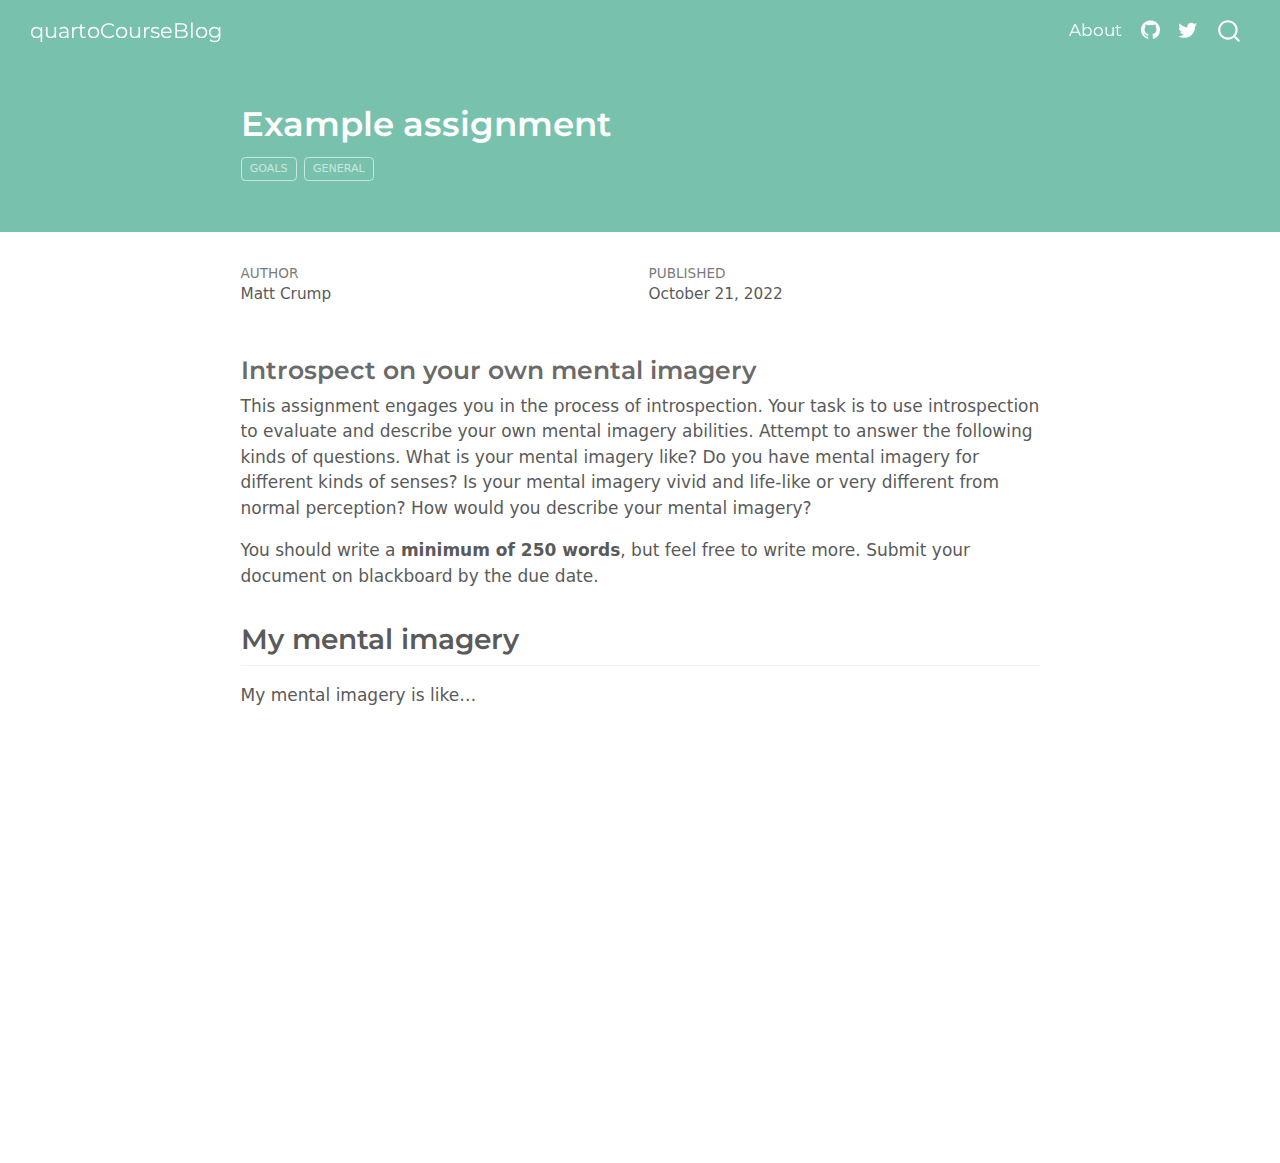
<file: docs/posts/Example_assignment/index.html>
<!DOCTYPE html>
<html xmlns="http://www.w3.org/1999/xhtml" lang="en" xml:lang="en"><head>

<meta charset="utf-8">
<meta name="generator" content="quarto-1.7.29">

<meta name="viewport" content="width=device-width, initial-scale=1.0, user-scalable=yes">

<meta name="author" content="Matt Crump">
<meta name="dcterms.date" content="2022-10-21">

<title>Example assignment – quartoCourseBlog</title>
<style>
code{white-space: pre-wrap;}
span.smallcaps{font-variant: small-caps;}
div.columns{display: flex; gap: min(4vw, 1.5em);}
div.column{flex: auto; overflow-x: auto;}
div.hanging-indent{margin-left: 1.5em; text-indent: -1.5em;}
ul.task-list{list-style: none;}
ul.task-list li input[type="checkbox"] {
  width: 0.8em;
  margin: 0 0.8em 0.2em -1em; /* quarto-specific, see https://github.com/quarto-dev/quarto-cli/issues/4556 */ 
  vertical-align: middle;
}
</style>


<script src="../../site_libs/quarto-nav/quarto-nav.js"></script>
<script src="../../site_libs/quarto-nav/headroom.min.js"></script>
<script src="../../site_libs/clipboard/clipboard.min.js"></script>
<script src="../../site_libs/quarto-search/autocomplete.umd.js"></script>
<script src="../../site_libs/quarto-search/fuse.min.js"></script>
<script src="../../site_libs/quarto-search/quarto-search.js"></script>
<meta name="quarto:offset" content="../../">
<script src="../../site_libs/quarto-html/quarto.js" type="module"></script>
<script src="../../site_libs/quarto-html/tabsets/tabsets.js" type="module"></script>
<script src="../../site_libs/quarto-html/popper.min.js"></script>
<script src="../../site_libs/quarto-html/tippy.umd.min.js"></script>
<script src="../../site_libs/quarto-html/anchor.min.js"></script>
<link href="../../site_libs/quarto-html/tippy.css" rel="stylesheet">
<link href="../../site_libs/quarto-html/quarto-syntax-highlighting-0815c480559380816a4d1ea211a47e91.css" rel="stylesheet" id="quarto-text-highlighting-styles">
<script src="../../site_libs/bootstrap/bootstrap.min.js"></script>
<link href="../../site_libs/bootstrap/bootstrap-icons.css" rel="stylesheet">
<link href="../../site_libs/bootstrap/bootstrap-5a8e8b9f5724df115f1a51278af9f234.min.css" rel="stylesheet" append-hash="true" id="quarto-bootstrap" data-mode="light">
<script id="quarto-search-options" type="application/json">{
  "location": "navbar",
  "copy-button": false,
  "collapse-after": 3,
  "panel-placement": "end",
  "type": "overlay",
  "limit": 50,
  "keyboard-shortcut": [
    "f",
    "/",
    "s"
  ],
  "show-item-context": false,
  "language": {
    "search-no-results-text": "No results",
    "search-matching-documents-text": "matching documents",
    "search-copy-link-title": "Copy link to search",
    "search-hide-matches-text": "Hide additional matches",
    "search-more-match-text": "more match in this document",
    "search-more-matches-text": "more matches in this document",
    "search-clear-button-title": "Clear",
    "search-text-placeholder": "",
    "search-detached-cancel-button-title": "Cancel",
    "search-submit-button-title": "Submit",
    "search-label": "Search"
  }
}</script>


<link rel="stylesheet" href="../../styles.css">
</head>

<body class="nav-fixed fullcontent quarto-light">

<div id="quarto-search-results"></div>
  <header id="quarto-header" class="headroom fixed-top quarto-banner">
    <nav class="navbar navbar-expand-lg " data-bs-theme="dark">
      <div class="navbar-container container-fluid">
      <div class="navbar-brand-container mx-auto">
    <a class="navbar-brand" href="../../index.html">
    <span class="navbar-title">quartoCourseBlog</span>
    </a>
  </div>
            <div id="quarto-search" class="" title="Search"></div>
          <button class="navbar-toggler" type="button" data-bs-toggle="collapse" data-bs-target="#navbarCollapse" aria-controls="navbarCollapse" role="menu" aria-expanded="false" aria-label="Toggle navigation" onclick="if (window.quartoToggleHeadroom) { window.quartoToggleHeadroom(); }">
  <span class="navbar-toggler-icon"></span>
</button>
          <div class="collapse navbar-collapse" id="navbarCollapse">
            <ul class="navbar-nav navbar-nav-scroll ms-auto">
  <li class="nav-item">
    <a class="nav-link" href="../../about.html"> 
<span class="menu-text">About</span></a>
  </li>  
  <li class="nav-item compact">
    <a class="nav-link" href="https://github.com/CrumpLab/quartoCourseBlog"> <i class="bi bi-github" role="img">
</i> 
<span class="menu-text"></span></a>
  </li>  
  <li class="nav-item compact">
    <a class="nav-link" href="https://twitter.com/MattCrumpLab"> <i class="bi bi-twitter" role="img">
</i> 
<span class="menu-text"></span></a>
  </li>  
</ul>
          </div> <!-- /navcollapse -->
            <div class="quarto-navbar-tools">
</div>
      </div> <!-- /container-fluid -->
    </nav>
</header>
<!-- content -->
<header id="title-block-header" class="quarto-title-block default page-columns page-full">
  <div class="quarto-title-banner page-columns page-full">
    <div class="quarto-title column-body">
      <h1 class="title">Example assignment</h1>
                                <div class="quarto-categories">
                <div class="quarto-category">goals</div>
                <div class="quarto-category">general</div>
              </div>
                  </div>
  </div>
    
  
  <div class="quarto-title-meta">

      <div>
      <div class="quarto-title-meta-heading">Author</div>
      <div class="quarto-title-meta-contents">
               <p>Matt Crump </p>
            </div>
    </div>
      
      <div>
      <div class="quarto-title-meta-heading">Published</div>
      <div class="quarto-title-meta-contents">
        <p class="date">October 21, 2022</p>
      </div>
    </div>
    
      
    </div>
    
  
  </header><div id="quarto-content" class="quarto-container page-columns page-rows-contents page-layout-article page-navbar">
<!-- sidebar -->
<!-- margin-sidebar -->
    
<!-- main -->
<main class="content quarto-banner-title-block" id="quarto-document-content">





<section id="introspect-on-your-own-mental-imagery" class="level3">
<h3 class="anchored" data-anchor-id="introspect-on-your-own-mental-imagery">Introspect on your own mental imagery</h3>
<p>This assignment engages you in the process of introspection. Your task is to use introspection to evaluate and describe your own mental imagery abilities. Attempt to answer the following kinds of questions. What is your mental imagery like? Do you have mental imagery for different kinds of senses? Is your mental imagery vivid and life-like or very different from normal perception? How would you describe your mental imagery?</p>
<p>You should write a&nbsp;<strong>minimum of 250 words</strong>, but feel free to write more. Submit your document on blackboard by the due date.</p>
</section>
<section id="my-mental-imagery" class="level2">
<h2 class="anchored" data-anchor-id="my-mental-imagery">My mental imagery</h2>
<p>My mental imagery is like…</p>


</section>

</main> <!-- /main -->
<script id="quarto-html-after-body" type="application/javascript">
  window.document.addEventListener("DOMContentLoaded", function (event) {
    const icon = "";
    const anchorJS = new window.AnchorJS();
    anchorJS.options = {
      placement: 'right',
      icon: icon
    };
    anchorJS.add('.anchored');
    const isCodeAnnotation = (el) => {
      for (const clz of el.classList) {
        if (clz.startsWith('code-annotation-')) {                     
          return true;
        }
      }
      return false;
    }
    const onCopySuccess = function(e) {
      // button target
      const button = e.trigger;
      // don't keep focus
      button.blur();
      // flash "checked"
      button.classList.add('code-copy-button-checked');
      var currentTitle = button.getAttribute("title");
      button.setAttribute("title", "Copied!");
      let tooltip;
      if (window.bootstrap) {
        button.setAttribute("data-bs-toggle", "tooltip");
        button.setAttribute("data-bs-placement", "left");
        button.setAttribute("data-bs-title", "Copied!");
        tooltip = new bootstrap.Tooltip(button, 
          { trigger: "manual", 
            customClass: "code-copy-button-tooltip",
            offset: [0, -8]});
        tooltip.show();    
      }
      setTimeout(function() {
        if (tooltip) {
          tooltip.hide();
          button.removeAttribute("data-bs-title");
          button.removeAttribute("data-bs-toggle");
          button.removeAttribute("data-bs-placement");
        }
        button.setAttribute("title", currentTitle);
        button.classList.remove('code-copy-button-checked');
      }, 1000);
      // clear code selection
      e.clearSelection();
    }
    const getTextToCopy = function(trigger) {
        const codeEl = trigger.previousElementSibling.cloneNode(true);
        for (const childEl of codeEl.children) {
          if (isCodeAnnotation(childEl)) {
            childEl.remove();
          }
        }
        return codeEl.innerText;
    }
    const clipboard = new window.ClipboardJS('.code-copy-button:not([data-in-quarto-modal])', {
      text: getTextToCopy
    });
    clipboard.on('success', onCopySuccess);
    if (window.document.getElementById('quarto-embedded-source-code-modal')) {
      const clipboardModal = new window.ClipboardJS('.code-copy-button[data-in-quarto-modal]', {
        text: getTextToCopy,
        container: window.document.getElementById('quarto-embedded-source-code-modal')
      });
      clipboardModal.on('success', onCopySuccess);
    }
      var localhostRegex = new RegExp(/^(?:http|https):\/\/localhost\:?[0-9]*\//);
      var mailtoRegex = new RegExp(/^mailto:/);
        var filterRegex = new RegExp('/' + window.location.host + '/');
      var isInternal = (href) => {
          return filterRegex.test(href) || localhostRegex.test(href) || mailtoRegex.test(href);
      }
      // Inspect non-navigation links and adorn them if external
     var links = window.document.querySelectorAll('a[href]:not(.nav-link):not(.navbar-brand):not(.toc-action):not(.sidebar-link):not(.sidebar-item-toggle):not(.pagination-link):not(.no-external):not([aria-hidden]):not(.dropdown-item):not(.quarto-navigation-tool):not(.about-link)');
      for (var i=0; i<links.length; i++) {
        const link = links[i];
        if (!isInternal(link.href)) {
          // undo the damage that might have been done by quarto-nav.js in the case of
          // links that we want to consider external
          if (link.dataset.originalHref !== undefined) {
            link.href = link.dataset.originalHref;
          }
        }
      }
    function tippyHover(el, contentFn, onTriggerFn, onUntriggerFn) {
      const config = {
        allowHTML: true,
        maxWidth: 500,
        delay: 100,
        arrow: false,
        appendTo: function(el) {
            return el.parentElement;
        },
        interactive: true,
        interactiveBorder: 10,
        theme: 'quarto',
        placement: 'bottom-start',
      };
      if (contentFn) {
        config.content = contentFn;
      }
      if (onTriggerFn) {
        config.onTrigger = onTriggerFn;
      }
      if (onUntriggerFn) {
        config.onUntrigger = onUntriggerFn;
      }
      window.tippy(el, config); 
    }
    const noterefs = window.document.querySelectorAll('a[role="doc-noteref"]');
    for (var i=0; i<noterefs.length; i++) {
      const ref = noterefs[i];
      tippyHover(ref, function() {
        // use id or data attribute instead here
        let href = ref.getAttribute('data-footnote-href') || ref.getAttribute('href');
        try { href = new URL(href).hash; } catch {}
        const id = href.replace(/^#\/?/, "");
        const note = window.document.getElementById(id);
        if (note) {
          return note.innerHTML;
        } else {
          return "";
        }
      });
    }
    const xrefs = window.document.querySelectorAll('a.quarto-xref');
    const processXRef = (id, note) => {
      // Strip column container classes
      const stripColumnClz = (el) => {
        el.classList.remove("page-full", "page-columns");
        if (el.children) {
          for (const child of el.children) {
            stripColumnClz(child);
          }
        }
      }
      stripColumnClz(note)
      if (id === null || id.startsWith('sec-')) {
        // Special case sections, only their first couple elements
        const container = document.createElement("div");
        if (note.children && note.children.length > 2) {
          container.appendChild(note.children[0].cloneNode(true));
          for (let i = 1; i < note.children.length; i++) {
            const child = note.children[i];
            if (child.tagName === "P" && child.innerText === "") {
              continue;
            } else {
              container.appendChild(child.cloneNode(true));
              break;
            }
          }
          if (window.Quarto?.typesetMath) {
            window.Quarto.typesetMath(container);
          }
          return container.innerHTML
        } else {
          if (window.Quarto?.typesetMath) {
            window.Quarto.typesetMath(note);
          }
          return note.innerHTML;
        }
      } else {
        // Remove any anchor links if they are present
        const anchorLink = note.querySelector('a.anchorjs-link');
        if (anchorLink) {
          anchorLink.remove();
        }
        if (window.Quarto?.typesetMath) {
          window.Quarto.typesetMath(note);
        }
        if (note.classList.contains("callout")) {
          return note.outerHTML;
        } else {
          return note.innerHTML;
        }
      }
    }
    for (var i=0; i<xrefs.length; i++) {
      const xref = xrefs[i];
      tippyHover(xref, undefined, function(instance) {
        instance.disable();
        let url = xref.getAttribute('href');
        let hash = undefined; 
        if (url.startsWith('#')) {
          hash = url;
        } else {
          try { hash = new URL(url).hash; } catch {}
        }
        if (hash) {
          const id = hash.replace(/^#\/?/, "");
          const note = window.document.getElementById(id);
          if (note !== null) {
            try {
              const html = processXRef(id, note.cloneNode(true));
              instance.setContent(html);
            } finally {
              instance.enable();
              instance.show();
            }
          } else {
            // See if we can fetch this
            fetch(url.split('#')[0])
            .then(res => res.text())
            .then(html => {
              const parser = new DOMParser();
              const htmlDoc = parser.parseFromString(html, "text/html");
              const note = htmlDoc.getElementById(id);
              if (note !== null) {
                const html = processXRef(id, note);
                instance.setContent(html);
              } 
            }).finally(() => {
              instance.enable();
              instance.show();
            });
          }
        } else {
          // See if we can fetch a full url (with no hash to target)
          // This is a special case and we should probably do some content thinning / targeting
          fetch(url)
          .then(res => res.text())
          .then(html => {
            const parser = new DOMParser();
            const htmlDoc = parser.parseFromString(html, "text/html");
            const note = htmlDoc.querySelector('main.content');
            if (note !== null) {
              // This should only happen for chapter cross references
              // (since there is no id in the URL)
              // remove the first header
              if (note.children.length > 0 && note.children[0].tagName === "HEADER") {
                note.children[0].remove();
              }
              const html = processXRef(null, note);
              instance.setContent(html);
            } 
          }).finally(() => {
            instance.enable();
            instance.show();
          });
        }
      }, function(instance) {
      });
    }
        let selectedAnnoteEl;
        const selectorForAnnotation = ( cell, annotation) => {
          let cellAttr = 'data-code-cell="' + cell + '"';
          let lineAttr = 'data-code-annotation="' +  annotation + '"';
          const selector = 'span[' + cellAttr + '][' + lineAttr + ']';
          return selector;
        }
        const selectCodeLines = (annoteEl) => {
          const doc = window.document;
          const targetCell = annoteEl.getAttribute("data-target-cell");
          const targetAnnotation = annoteEl.getAttribute("data-target-annotation");
          const annoteSpan = window.document.querySelector(selectorForAnnotation(targetCell, targetAnnotation));
          const lines = annoteSpan.getAttribute("data-code-lines").split(",");
          const lineIds = lines.map((line) => {
            return targetCell + "-" + line;
          })
          let top = null;
          let height = null;
          let parent = null;
          if (lineIds.length > 0) {
              //compute the position of the single el (top and bottom and make a div)
              const el = window.document.getElementById(lineIds[0]);
              top = el.offsetTop;
              height = el.offsetHeight;
              parent = el.parentElement.parentElement;
            if (lineIds.length > 1) {
              const lastEl = window.document.getElementById(lineIds[lineIds.length - 1]);
              const bottom = lastEl.offsetTop + lastEl.offsetHeight;
              height = bottom - top;
            }
            if (top !== null && height !== null && parent !== null) {
              // cook up a div (if necessary) and position it 
              let div = window.document.getElementById("code-annotation-line-highlight");
              if (div === null) {
                div = window.document.createElement("div");
                div.setAttribute("id", "code-annotation-line-highlight");
                div.style.position = 'absolute';
                parent.appendChild(div);
              }
              div.style.top = top - 2 + "px";
              div.style.height = height + 4 + "px";
              div.style.left = 0;
              let gutterDiv = window.document.getElementById("code-annotation-line-highlight-gutter");
              if (gutterDiv === null) {
                gutterDiv = window.document.createElement("div");
                gutterDiv.setAttribute("id", "code-annotation-line-highlight-gutter");
                gutterDiv.style.position = 'absolute';
                const codeCell = window.document.getElementById(targetCell);
                const gutter = codeCell.querySelector('.code-annotation-gutter');
                gutter.appendChild(gutterDiv);
              }
              gutterDiv.style.top = top - 2 + "px";
              gutterDiv.style.height = height + 4 + "px";
            }
            selectedAnnoteEl = annoteEl;
          }
        };
        const unselectCodeLines = () => {
          const elementsIds = ["code-annotation-line-highlight", "code-annotation-line-highlight-gutter"];
          elementsIds.forEach((elId) => {
            const div = window.document.getElementById(elId);
            if (div) {
              div.remove();
            }
          });
          selectedAnnoteEl = undefined;
        };
          // Handle positioning of the toggle
      window.addEventListener(
        "resize",
        throttle(() => {
          elRect = undefined;
          if (selectedAnnoteEl) {
            selectCodeLines(selectedAnnoteEl);
          }
        }, 10)
      );
      function throttle(fn, ms) {
      let throttle = false;
      let timer;
        return (...args) => {
          if(!throttle) { // first call gets through
              fn.apply(this, args);
              throttle = true;
          } else { // all the others get throttled
              if(timer) clearTimeout(timer); // cancel #2
              timer = setTimeout(() => {
                fn.apply(this, args);
                timer = throttle = false;
              }, ms);
          }
        };
      }
        // Attach click handler to the DT
        const annoteDls = window.document.querySelectorAll('dt[data-target-cell]');
        for (const annoteDlNode of annoteDls) {
          annoteDlNode.addEventListener('click', (event) => {
            const clickedEl = event.target;
            if (clickedEl !== selectedAnnoteEl) {
              unselectCodeLines();
              const activeEl = window.document.querySelector('dt[data-target-cell].code-annotation-active');
              if (activeEl) {
                activeEl.classList.remove('code-annotation-active');
              }
              selectCodeLines(clickedEl);
              clickedEl.classList.add('code-annotation-active');
            } else {
              // Unselect the line
              unselectCodeLines();
              clickedEl.classList.remove('code-annotation-active');
            }
          });
        }
    const findCites = (el) => {
      const parentEl = el.parentElement;
      if (parentEl) {
        const cites = parentEl.dataset.cites;
        if (cites) {
          return {
            el,
            cites: cites.split(' ')
          };
        } else {
          return findCites(el.parentElement)
        }
      } else {
        return undefined;
      }
    };
    var bibliorefs = window.document.querySelectorAll('a[role="doc-biblioref"]');
    for (var i=0; i<bibliorefs.length; i++) {
      const ref = bibliorefs[i];
      const citeInfo = findCites(ref);
      if (citeInfo) {
        tippyHover(citeInfo.el, function() {
          var popup = window.document.createElement('div');
          citeInfo.cites.forEach(function(cite) {
            var citeDiv = window.document.createElement('div');
            citeDiv.classList.add('hanging-indent');
            citeDiv.classList.add('csl-entry');
            var biblioDiv = window.document.getElementById('ref-' + cite);
            if (biblioDiv) {
              citeDiv.innerHTML = biblioDiv.innerHTML;
            }
            popup.appendChild(citeDiv);
          });
          return popup.innerHTML;
        });
      }
    }
  });
  </script>
</div> <!-- /content -->




</body></html>
</file>
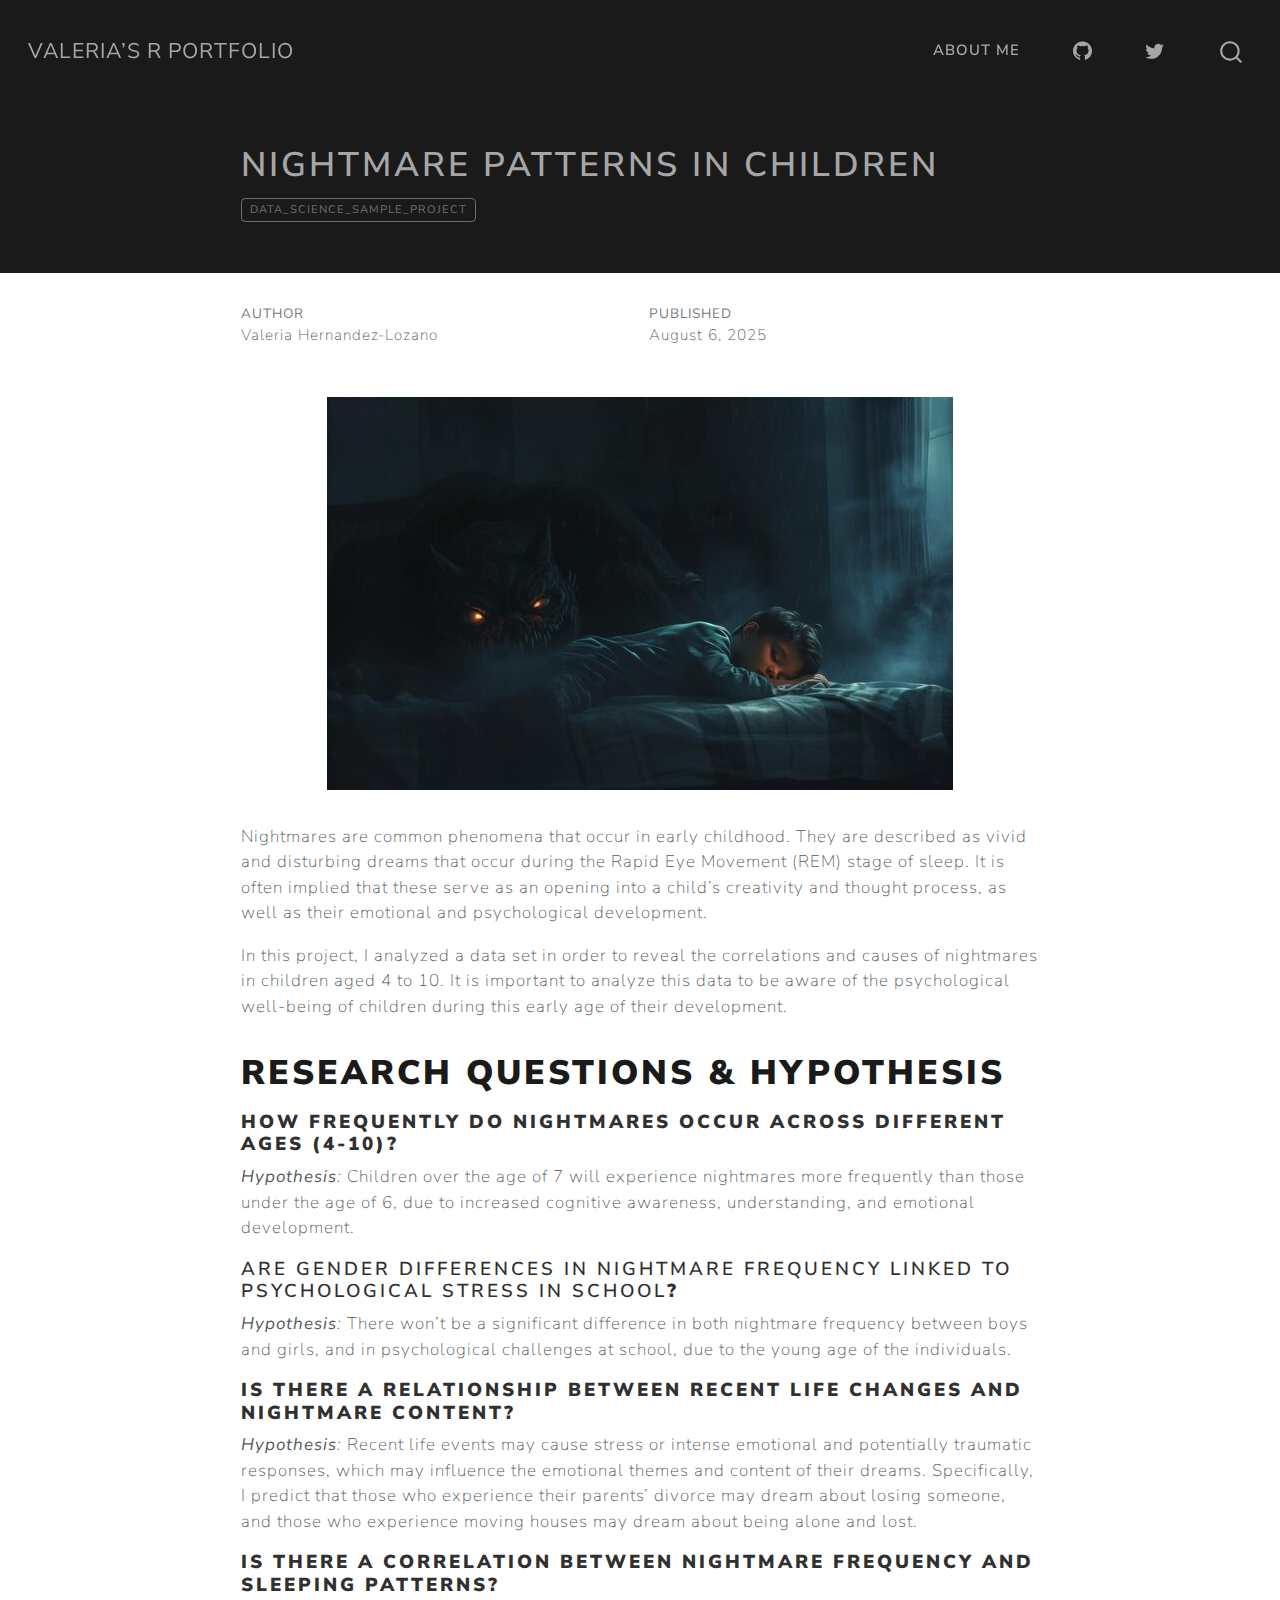
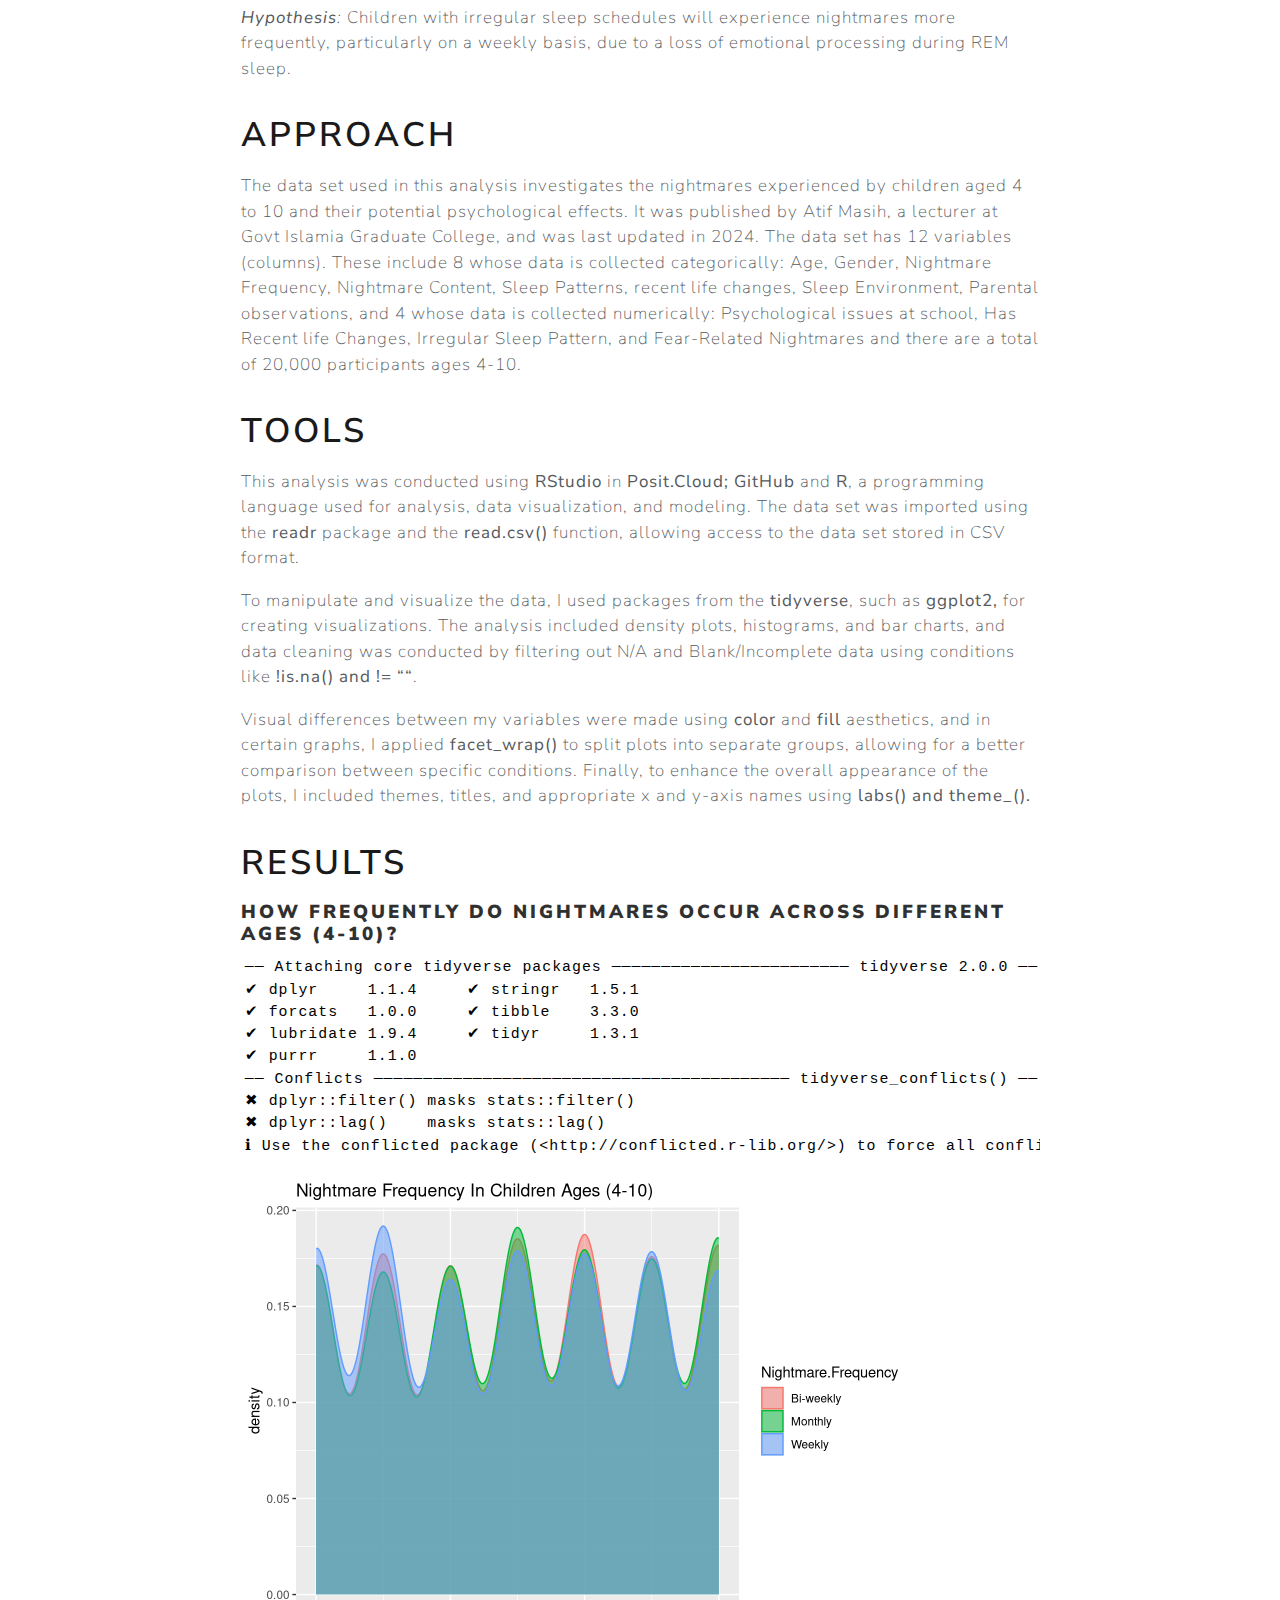
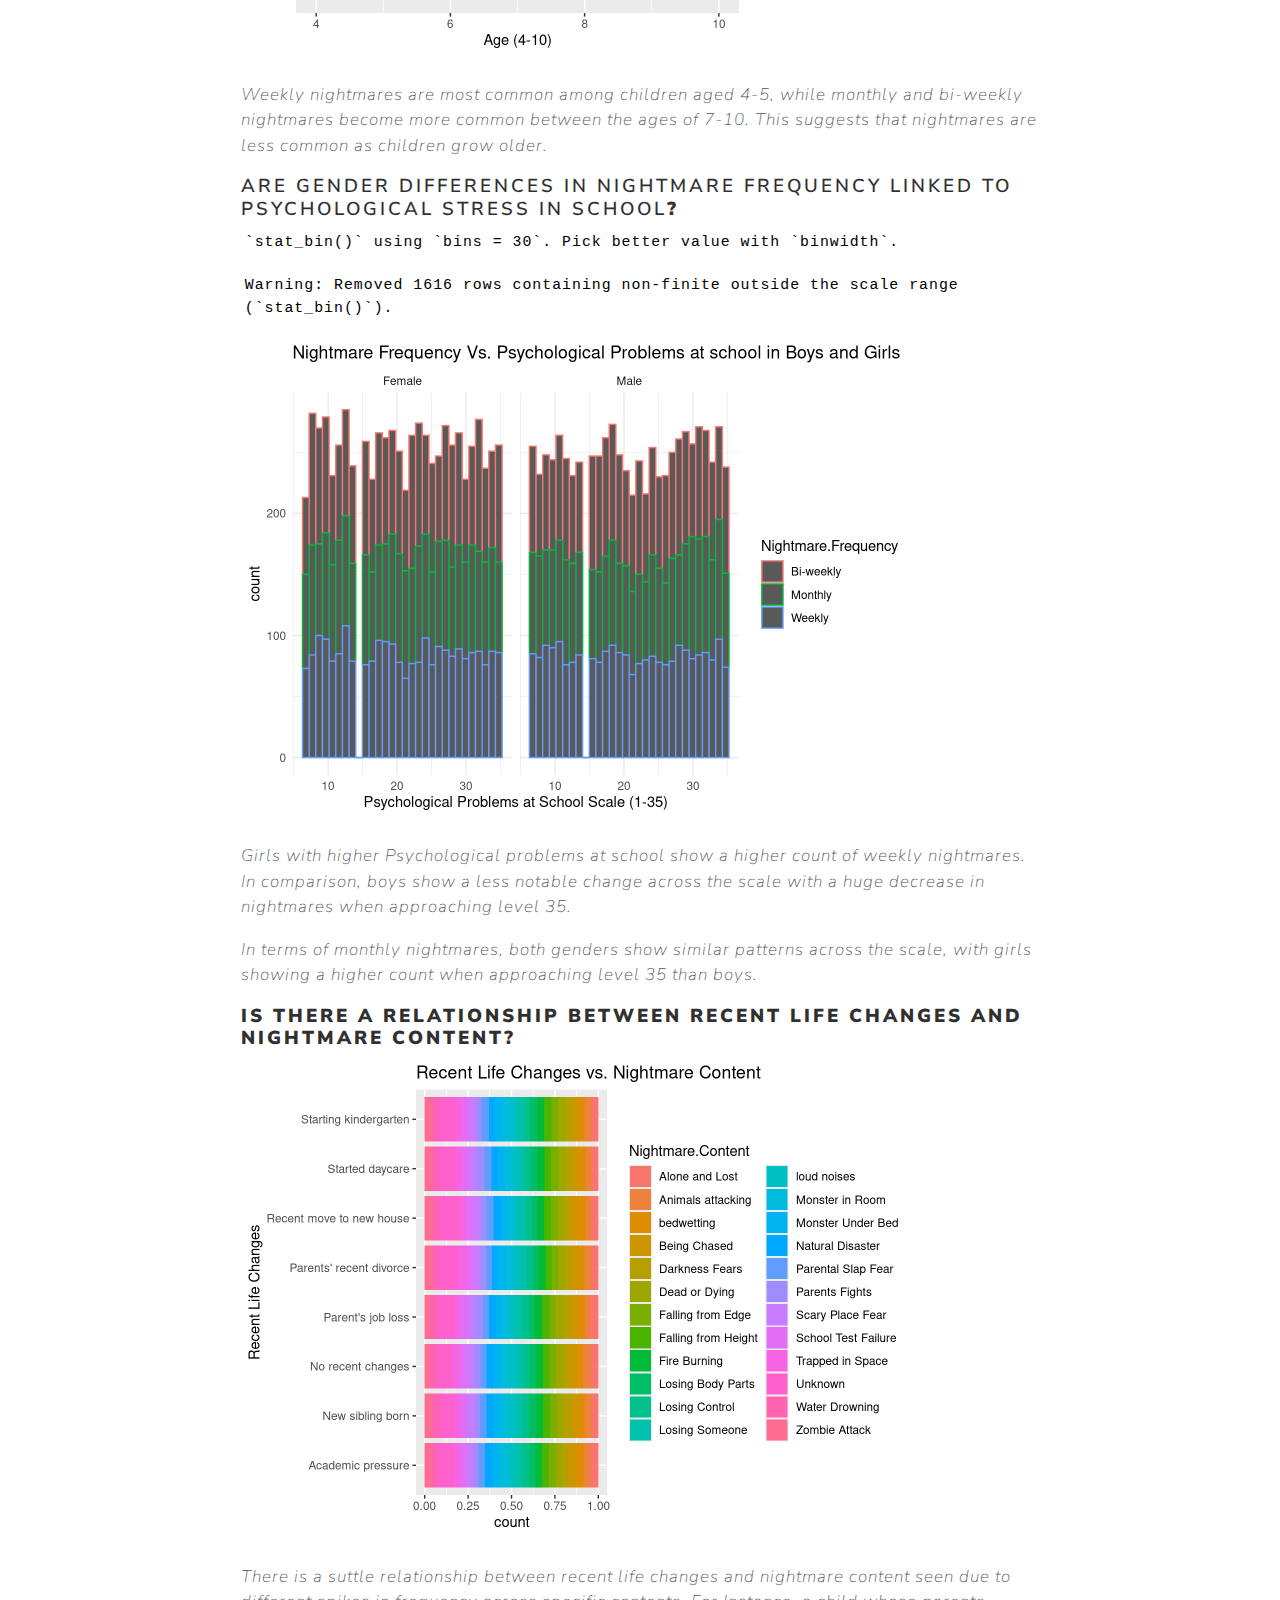
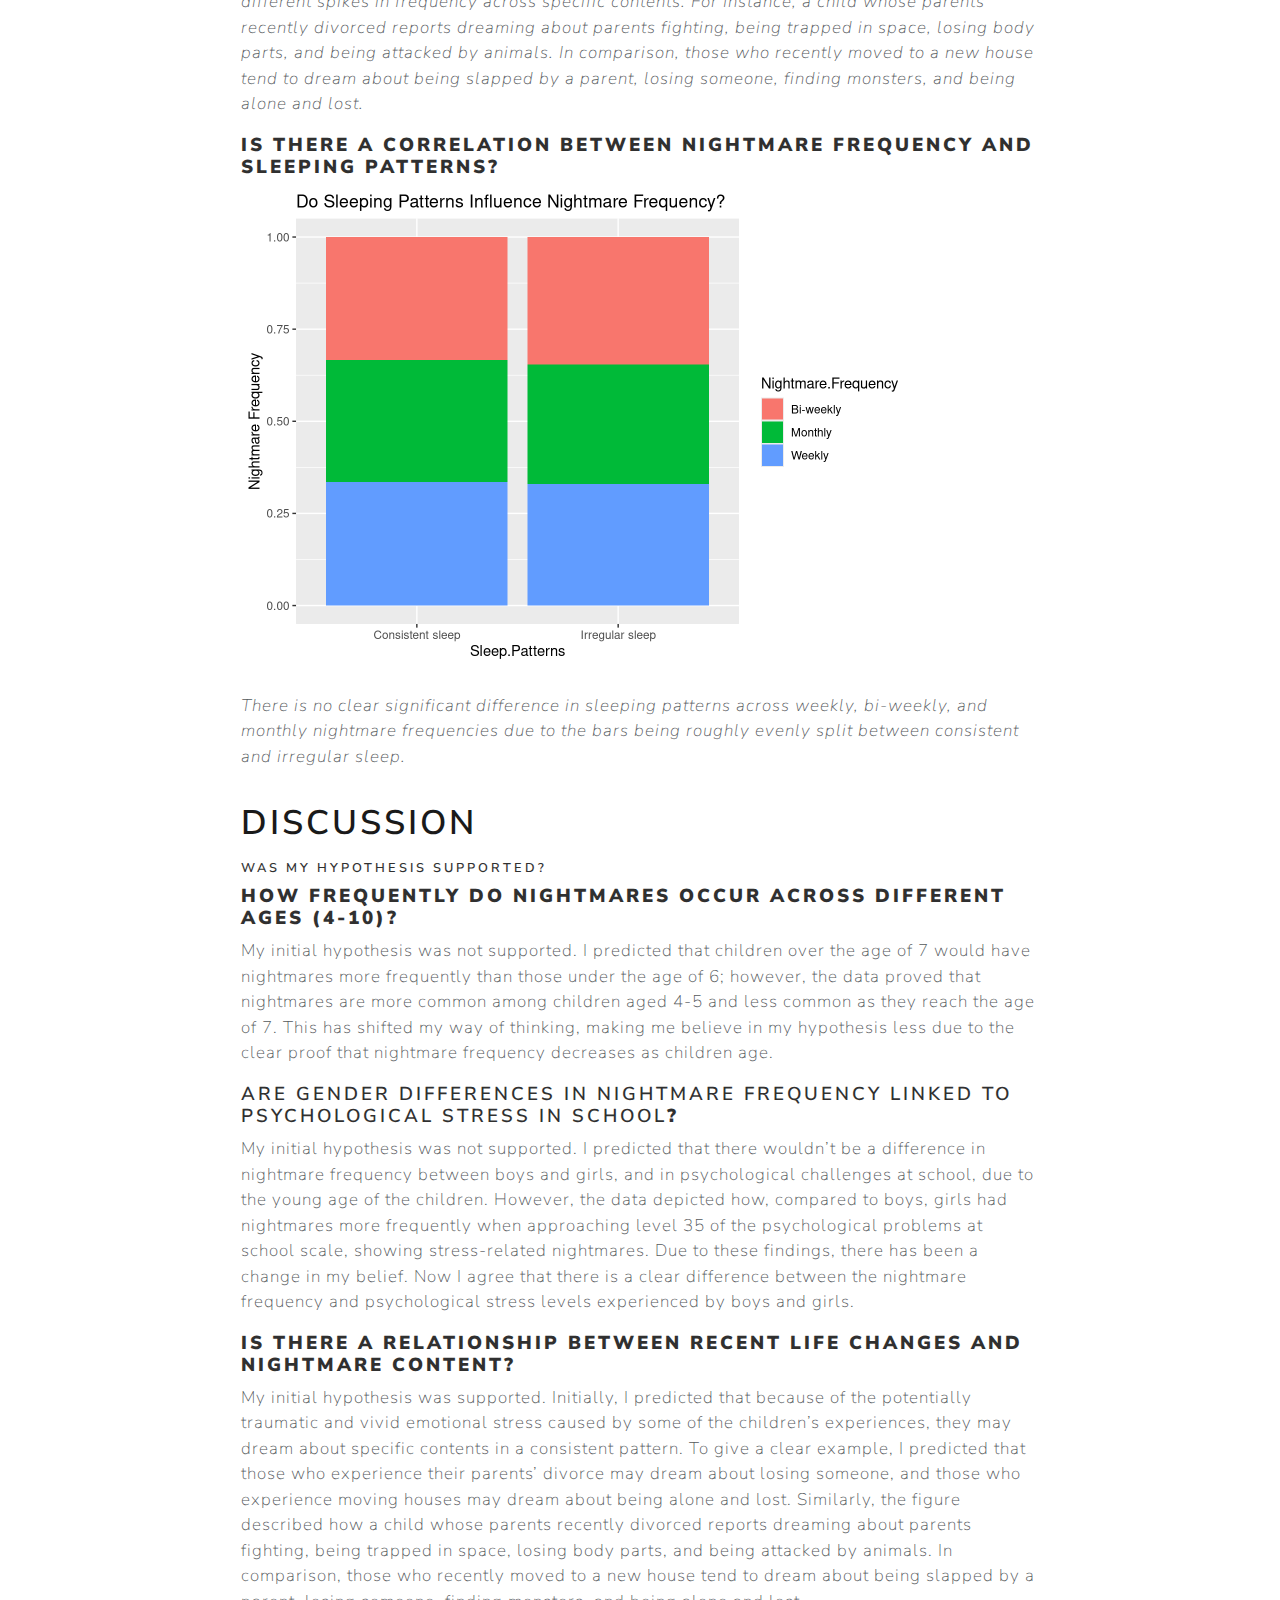
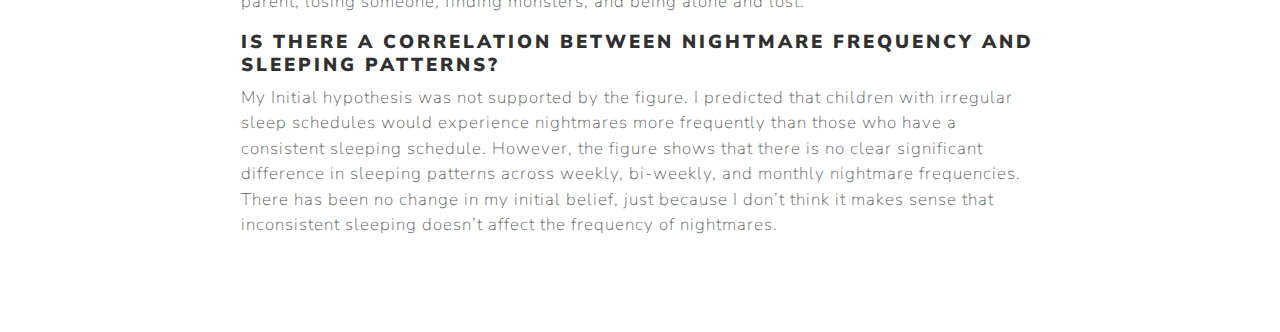
<file: docs/posts/my_first_post/index.html>
<!DOCTYPE html>
<html xmlns="http://www.w3.org/1999/xhtml" lang="en" xml:lang="en"><head>

<meta charset="utf-8">
<meta name="generator" content="quarto-1.7.29">

<meta name="viewport" content="width=device-width, initial-scale=1.0, user-scalable=yes">

<meta name="author" content="Valeria Hernandez-Lozano">
<meta name="dcterms.date" content="2025-08-06">

<title>Nightmare patterns in Children – Valeria’s R portfolio</title>
<style>
code{white-space: pre-wrap;}
span.smallcaps{font-variant: small-caps;}
div.columns{display: flex; gap: min(4vw, 1.5em);}
div.column{flex: auto; overflow-x: auto;}
div.hanging-indent{margin-left: 1.5em; text-indent: -1.5em;}
ul.task-list{list-style: none;}
ul.task-list li input[type="checkbox"] {
  width: 0.8em;
  margin: 0 0.8em 0.2em -1em; /* quarto-specific, see https://github.com/quarto-dev/quarto-cli/issues/4556 */ 
  vertical-align: middle;
}
</style>


<script src="../../site_libs/quarto-nav/quarto-nav.js"></script>
<script src="../../site_libs/quarto-nav/headroom.min.js"></script>
<script src="../../site_libs/clipboard/clipboard.min.js"></script>
<script src="../../site_libs/quarto-search/autocomplete.umd.js"></script>
<script src="../../site_libs/quarto-search/fuse.min.js"></script>
<script src="../../site_libs/quarto-search/quarto-search.js"></script>
<meta name="quarto:offset" content="../../">
<script src="../../site_libs/quarto-html/quarto.js" type="module"></script>
<script src="../../site_libs/quarto-html/tabsets/tabsets.js" type="module"></script>
<script src="../../site_libs/quarto-html/popper.min.js"></script>
<script src="../../site_libs/quarto-html/tippy.umd.min.js"></script>
<script src="../../site_libs/quarto-html/anchor.min.js"></script>
<link href="../../site_libs/quarto-html/tippy.css" rel="stylesheet">
<link href="../../site_libs/quarto-html/quarto-syntax-highlighting-0815c480559380816a4d1ea211a47e91.css" rel="stylesheet" id="quarto-text-highlighting-styles">
<script src="../../site_libs/bootstrap/bootstrap.min.js"></script>
<link href="../../site_libs/bootstrap/bootstrap-icons.css" rel="stylesheet">
<link href="../../site_libs/bootstrap/bootstrap-be4e5ecc5ba8ebc9794bd07940f43ae4.min.css" rel="stylesheet" append-hash="true" id="quarto-bootstrap" data-mode="light">
<script id="quarto-search-options" type="application/json">{
  "location": "navbar",
  "copy-button": false,
  "collapse-after": 3,
  "panel-placement": "end",
  "type": "overlay",
  "limit": 50,
  "keyboard-shortcut": [
    "f",
    "/",
    "s"
  ],
  "show-item-context": false,
  "language": {
    "search-no-results-text": "No results",
    "search-matching-documents-text": "matching documents",
    "search-copy-link-title": "Copy link to search",
    "search-hide-matches-text": "Hide additional matches",
    "search-more-match-text": "more match in this document",
    "search-more-matches-text": "more matches in this document",
    "search-clear-button-title": "Clear",
    "search-text-placeholder": "",
    "search-detached-cancel-button-title": "Cancel",
    "search-submit-button-title": "Submit",
    "search-label": "Search"
  }
}</script>


<link rel="stylesheet" href="../../styles.css">
</head>

<body class="nav-fixed fullcontent quarto-light">

<div id="quarto-search-results"></div>
  <header id="quarto-header" class="headroom fixed-top quarto-banner">
    <nav class="navbar navbar-expand-lg " data-bs-theme="dark">
      <div class="navbar-container container-fluid">
      <div class="navbar-brand-container mx-auto">
    <a class="navbar-brand" href="../../index.html">
    <span class="navbar-title">Valeria’s R portfolio</span>
    </a>
  </div>
            <div id="quarto-search" class="" title="Search"></div>
          <button class="navbar-toggler" type="button" data-bs-toggle="collapse" data-bs-target="#navbarCollapse" aria-controls="navbarCollapse" role="menu" aria-expanded="false" aria-label="Toggle navigation" onclick="if (window.quartoToggleHeadroom) { window.quartoToggleHeadroom(); }">
  <span class="navbar-toggler-icon"></span>
</button>
          <div class="collapse navbar-collapse" id="navbarCollapse">
            <ul class="navbar-nav navbar-nav-scroll ms-auto">
  <li class="nav-item">
    <a class="nav-link" href="../../about.html"> 
<span class="menu-text">About me</span></a>
  </li>  
  <li class="nav-item compact">
    <a class="nav-link" href="https://valhernandezloz06.github.io/rcc_blog_reall/"> <i class="bi bi-github" role="img">
</i> 
<span class="menu-text"></span></a>
  </li>  
  <li class="nav-item compact">
    <a class="nav-link" href="https://twitter.com/MattCrumpLab"> <i class="bi bi-twitter" role="img">
</i> 
<span class="menu-text"></span></a>
  </li>  
</ul>
          </div> <!-- /navcollapse -->
            <div class="quarto-navbar-tools">
</div>
      </div> <!-- /container-fluid -->
    </nav>
</header>
<!-- content -->
<header id="title-block-header" class="quarto-title-block default page-columns page-full">
  <div class="quarto-title-banner page-columns page-full">
    <div class="quarto-title column-body">
      <h1 class="title">Nightmare patterns in Children</h1>
                                <div class="quarto-categories">
                <div class="quarto-category">data_science_sample_project</div>
              </div>
                  </div>
  </div>
    
  
  <div class="quarto-title-meta">

      <div>
      <div class="quarto-title-meta-heading">Author</div>
      <div class="quarto-title-meta-contents">
               <p>Valeria Hernandez-Lozano </p>
            </div>
    </div>
      
      <div>
      <div class="quarto-title-meta-heading">Published</div>
      <div class="quarto-title-meta-contents">
        <p class="date">August 6, 2025</p>
      </div>
    </div>
    
      
    </div>
    
  
  </header><div id="quarto-content" class="quarto-container page-columns page-rows-contents page-layout-article page-navbar">
<!-- sidebar -->
<!-- margin-sidebar -->
    
<!-- main -->
<main class="content quarto-banner-title-block" id="quarto-document-content">





<div class="quarto-figure quarto-figure-center">
<figure class="figure">
<p><img src="../../images/nightmareSleeping.jpg" class="img-fluid quarto-figure quarto-figure-center figure-img"></p>
</figure>
</div>
<p>Nightmares are common phenomena that occur in early childhood. They are described as vivid and disturbing dreams that occur during the Rapid Eye Movement (REM) stage of sleep. It is often implied that these serve as an opening into a child’s creativity and thought process, as well as their emotional and psychological development.</p>
<p>In this project, I analyzed a data set in order to reveal the correlations and causes of nightmares in children aged 4 to 10. It is important to analyze this data to be aware of the psychological well-being of children during this early age of their development.</p>
<section id="research-questions-hypothesis" class="level1">
<h1><strong>Research Questions &amp; Hypothesis</strong></h1>
<section id="how-frequently-do-nightmares-occur-across-different-ages-4-10" class="level5">
<h5 class="anchored" data-anchor-id="how-frequently-do-nightmares-occur-across-different-ages-4-10"><strong>How frequently do nightmares occur across different ages (4-10)?</strong></h5>
<p><em><strong>Hypothesis</strong>:</em> Children over the age of 7 will experience nightmares more frequently than those under the age of 6, due to increased cognitive awareness, understanding, and emotional development.</p>
</section>
<section id="are-gender-differences-in-nightmare-frequency-linked-to-psychological-stress-in-school" class="level5">
<h5 class="anchored" data-anchor-id="are-gender-differences-in-nightmare-frequency-linked-to-psychological-stress-in-school">Are gender differences in nightmare frequency linked to psychological stress in school<strong>?</strong></h5>
<p><em><strong>Hypothesis</strong>:</em> There won’t be a significant difference in both nightmare frequency between boys and girls, and in psychological challenges at school, due to the young age of the individuals.</p>
</section>
<section id="is-there-a-relationship-between-recent-life-changes-and-nightmare-content" class="level5">
<h5 class="anchored" data-anchor-id="is-there-a-relationship-between-recent-life-changes-and-nightmare-content"><strong>Is there a relationship between recent life changes and nightmare content?</strong></h5>
<p><em><strong>Hypothesis</strong>:</em> Recent life events may cause stress or intense emotional and potentially traumatic responses, which may influence the emotional themes and content of their dreams. Specifically, I predict that those who experience their parents’ divorce may dream about losing someone, and those who experience moving houses may dream about being alone and lost.</p>
</section>
<section id="is-there-a-correlation-between-nightmare-frequency-and-sleeping-patterns" class="level5">
<h5 class="anchored" data-anchor-id="is-there-a-correlation-between-nightmare-frequency-and-sleeping-patterns"><strong>Is there a correlation between nightmare frequency and sleeping patterns?</strong></h5>
<p><em><strong>Hypothesis</strong>:</em> Children with irregular sleep schedules will experience nightmares more frequently, particularly on a weekly basis, due to a loss of emotional processing during REM sleep.</p>
</section>
</section>
<section id="approach" class="level1">
<h1>Approach</h1>
<p>The data set used in this analysis investigates the nightmares experienced by children aged 4 to 10 and their potential psychological effects. It was published by Atif Masih, a lecturer at Govt Islamia Graduate College, and was last updated in 2024. The data set has 12 variables (columns). These include 8 whose data is collected categorically: Age, Gender, Nightmare Frequency, Nightmare Content, Sleep Patterns, recent life changes, Sleep Environment, Parental observations, and 4 whose data is collected numerically: Psychological issues at school, Has Recent life Changes, Irregular Sleep Pattern, and Fear-Related Nightmares and there are a total of 20,000 participants ages 4-10.</p>
</section>
<section id="tools" class="level1">
<h1>Tools</h1>
<p>This analysis was conducted using <strong>RStudio</strong> in <strong>Posit.Cloud; GitHub</strong> and <strong>R</strong>, a programming language used for analysis, data visualization, and modeling. The data set was imported using the <strong>readr</strong> package and the <strong>read.csv()</strong> function, allowing access to the data set stored in CSV format.</p>
<p>To manipulate and visualize the data, I used packages from the <strong>tidyverse</strong>, such as <strong>ggplot2,</strong> for creating visualizations. The analysis included density plots, histograms, and bar charts, and data cleaning was conducted by filtering out N/A and Blank/Incomplete data using conditions like <strong>!is.na() and != ““</strong>.</p>
<p>Visual differences between my variables were made using <strong>color</strong> and <strong>fill</strong> aesthetics, and in certain graphs, I applied <strong>facet_wrap()</strong> to split plots into separate groups, allowing for a better comparison between specific conditions. Finally, to enhance the overall appearance of the plots, I included themes, titles, and appropriate x and y-axis names using <strong>labs() and theme_().</strong></p>
</section>
<section id="results" class="level1">
<h1>Results</h1>
<section id="how-frequently-do-nightmares-occur-across-different-ages-4-10-1" class="level5">
<h5 class="anchored" data-anchor-id="how-frequently-do-nightmares-occur-across-different-ages-4-10-1"><strong>How frequently do nightmares occur across different ages (4-10)?</strong></h5>
<div class="cell">
<div class="cell-output cell-output-stderr">
<pre><code>── Attaching core tidyverse packages ──────────────────────── tidyverse 2.0.0 ──
✔ dplyr     1.1.4     ✔ stringr   1.5.1
✔ forcats   1.0.0     ✔ tibble    3.3.0
✔ lubridate 1.9.4     ✔ tidyr     1.3.1
✔ purrr     1.1.0     
── Conflicts ────────────────────────────────────────── tidyverse_conflicts() ──
✖ dplyr::filter() masks stats::filter()
✖ dplyr::lag()    masks stats::lag()
ℹ Use the conflicted package (&lt;http://conflicted.r-lib.org/&gt;) to force all conflicts to become errors</code></pre>
</div>
<div class="cell-output-display">
<div>
<figure class="figure">
<p><img src="index_files/figure-html/unnamed-chunk-1-1.png" class="img-fluid figure-img" width="672"></p>
</figure>
</div>
</div>
</div>
<p><em>Weekly nightmares are most common among children aged 4-5, while monthly and bi-weekly nightmares become more common between the ages of 7-10. This suggests that nightmares are less common as children grow older.</em></p>
</section>
<section id="are-gender-differences-in-nightmare-frequency-linked-to-psychological-stress-in-school-1" class="level5">
<h5 class="anchored" data-anchor-id="are-gender-differences-in-nightmare-frequency-linked-to-psychological-stress-in-school-1">Are gender differences in nightmare frequency linked to psychological stress in school<strong>?</strong></h5>
<div class="cell">
<div class="cell-output cell-output-stderr">
<pre><code>`stat_bin()` using `bins = 30`. Pick better value with `binwidth`.</code></pre>
</div>
<div class="cell-output cell-output-stderr">
<pre><code>Warning: Removed 1616 rows containing non-finite outside the scale range
(`stat_bin()`).</code></pre>
</div>
<div class="cell-output-display">
<div>
<figure class="figure">
<p><img src="index_files/figure-html/unnamed-chunk-2-1.png" class="img-fluid figure-img" width="672"></p>
</figure>
</div>
</div>
</div>
<p><em>Girls with higher Psychological problems at school show a higher count of weekly nightmares. In comparison, boys show a less notable change across the scale with a huge decrease in nightmares when approaching level 35.</em></p>
<p><em>In terms of monthly nightmares, both genders show similar patterns across the scale, with girls showing a higher count when approaching level 35 than boys.</em></p>
</section>
<section id="is-there-a-relationship-between-recent-life-changes-and-nightmare-content-1" class="level5">
<h5 class="anchored" data-anchor-id="is-there-a-relationship-between-recent-life-changes-and-nightmare-content-1"><strong>Is there a relationship between recent life changes and nightmare content?</strong></h5>
<div class="cell">
<div class="cell-output-display">
<div>
<figure class="figure">
<p><img src="index_files/figure-html/unnamed-chunk-3-1.png" class="img-fluid figure-img" width="672"></p>
</figure>
</div>
</div>
</div>
<p><em>There is a suttle relationship between recent life changes and nightmare content seen due to different spikes in frequency across specific contents. For Instance, a child whose parents recently divorced reports dreaming about parents fighting, being trapped in space, losing body parts, and being attacked by animals. In comparison, those who recently moved to a new house tend to dream about being slapped by a parent, losing someone, finding monsters, and being alone and lost.</em></p>
</section>
<section id="is-there-a-correlation-between-nightmare-frequency-and-sleeping-patterns-1" class="level5">
<h5 class="anchored" data-anchor-id="is-there-a-correlation-between-nightmare-frequency-and-sleeping-patterns-1"><strong>Is there a correlation between nightmare frequency and sleeping patterns?</strong></h5>
<div class="cell">
<div class="cell-output-display">
<div>
<figure class="figure">
<p><img src="index_files/figure-html/unnamed-chunk-4-1.png" class="img-fluid figure-img" width="672"></p>
</figure>
</div>
</div>
</div>
<p><em>There is no clear significant difference in sleeping patterns across weekly, bi-weekly, and monthly nightmare frequencies due to the bars being roughly evenly split between consistent and irregular sleep.</em></p>
</section>
</section>
<section id="discussion" class="level1">
<h1>Discussion</h1>
<section id="was-my-hypothesis-supported" class="level6">
<h6 class="anchored" data-anchor-id="was-my-hypothesis-supported">Was my hypothesis supported?</h6>
</section>
<section id="how-frequently-do-nightmares-occur-across-different-ages-4-10-2" class="level5">
<h5 class="anchored" data-anchor-id="how-frequently-do-nightmares-occur-across-different-ages-4-10-2"><strong>How frequently do nightmares occur across different ages (4-10)?</strong></h5>
<p>My initial hypothesis was not supported. I predicted that children over the age of 7 would have nightmares more frequently than those under the age of 6; however, the data proved that nightmares are more common among children aged 4-5 and less common as they reach the age of 7. This has shifted my way of thinking, making me believe in my hypothesis less due to the clear proof that nightmare frequency decreases as children age.</p>
</section>
<section id="are-gender-differences-in-nightmare-frequency-linked-to-psychological-stress-in-school-2" class="level5">
<h5 class="anchored" data-anchor-id="are-gender-differences-in-nightmare-frequency-linked-to-psychological-stress-in-school-2">Are gender differences in nightmare frequency linked to psychological stress in school<strong>?</strong></h5>
<p>My initial hypothesis was not supported. I predicted that there wouldn’t be a difference in nightmare frequency between boys and girls, and in psychological challenges at school, due to the young age of the children. However, the data depicted how, compared to boys, girls had nightmares more frequently when approaching level 35 of the psychological problems at school scale, showing stress-related nightmares. Due to these findings, there has been a change in my belief. Now I agree that there is a clear difference between the nightmare frequency and psychological stress levels experienced by boys and girls.</p>
</section>
<section id="is-there-a-relationship-between-recent-life-changes-and-nightmare-content-2" class="level5">
<h5 class="anchored" data-anchor-id="is-there-a-relationship-between-recent-life-changes-and-nightmare-content-2"><strong>Is there a relationship between recent life changes and nightmare content?</strong></h5>
<p>My initial hypothesis was supported. Initially, I predicted that because of the potentially traumatic and vivid emotional stress caused by some of the children’s experiences, they may dream about specific contents in a consistent pattern. To give a clear example, I predicted that those who experience their parents’ divorce may dream about losing someone, and those who experience moving houses may dream about being alone and lost. Similarly, the figure described how a child whose parents recently divorced reports dreaming about parents fighting, being trapped in space, losing body parts, and being attacked by animals. In comparison, those who recently moved to a new house tend to dream about being slapped by a parent, losing someone, finding monsters, and being alone and lost.</p>
</section>
<section id="is-there-a-correlation-between-nightmare-frequency-and-sleeping-patterns-2" class="level5">
<h5 class="anchored" data-anchor-id="is-there-a-correlation-between-nightmare-frequency-and-sleeping-patterns-2"><strong>Is there a correlation between nightmare frequency and sleeping patterns?</strong></h5>
<p>My Initial hypothesis was not supported by the figure. I predicted that children with irregular sleep schedules would experience nightmares more frequently than those who have a consistent sleeping schedule. However, the figure shows that there is no clear significant difference in sleeping patterns across weekly, bi-weekly, and monthly nightmare frequencies. There has been no change in my initial belief, just because I don’t think it makes sense that inconsistent sleeping doesn’t affect the frequency of nightmares.</p>


</section>
</section>

</main> <!-- /main -->
<script id="quarto-html-after-body" type="application/javascript">
  window.document.addEventListener("DOMContentLoaded", function (event) {
    const icon = "";
    const anchorJS = new window.AnchorJS();
    anchorJS.options = {
      placement: 'right',
      icon: icon
    };
    anchorJS.add('.anchored');
    const isCodeAnnotation = (el) => {
      for (const clz of el.classList) {
        if (clz.startsWith('code-annotation-')) {                     
          return true;
        }
      }
      return false;
    }
    const onCopySuccess = function(e) {
      // button target
      const button = e.trigger;
      // don't keep focus
      button.blur();
      // flash "checked"
      button.classList.add('code-copy-button-checked');
      var currentTitle = button.getAttribute("title");
      button.setAttribute("title", "Copied!");
      let tooltip;
      if (window.bootstrap) {
        button.setAttribute("data-bs-toggle", "tooltip");
        button.setAttribute("data-bs-placement", "left");
        button.setAttribute("data-bs-title", "Copied!");
        tooltip = new bootstrap.Tooltip(button, 
          { trigger: "manual", 
            customClass: "code-copy-button-tooltip",
            offset: [0, -8]});
        tooltip.show();    
      }
      setTimeout(function() {
        if (tooltip) {
          tooltip.hide();
          button.removeAttribute("data-bs-title");
          button.removeAttribute("data-bs-toggle");
          button.removeAttribute("data-bs-placement");
        }
        button.setAttribute("title", currentTitle);
        button.classList.remove('code-copy-button-checked');
      }, 1000);
      // clear code selection
      e.clearSelection();
    }
    const getTextToCopy = function(trigger) {
        const codeEl = trigger.previousElementSibling.cloneNode(true);
        for (const childEl of codeEl.children) {
          if (isCodeAnnotation(childEl)) {
            childEl.remove();
          }
        }
        return codeEl.innerText;
    }
    const clipboard = new window.ClipboardJS('.code-copy-button:not([data-in-quarto-modal])', {
      text: getTextToCopy
    });
    clipboard.on('success', onCopySuccess);
    if (window.document.getElementById('quarto-embedded-source-code-modal')) {
      const clipboardModal = new window.ClipboardJS('.code-copy-button[data-in-quarto-modal]', {
        text: getTextToCopy,
        container: window.document.getElementById('quarto-embedded-source-code-modal')
      });
      clipboardModal.on('success', onCopySuccess);
    }
      var localhostRegex = new RegExp(/^(?:http|https):\/\/localhost\:?[0-9]*\//);
      var mailtoRegex = new RegExp(/^mailto:/);
        var filterRegex = new RegExp('/' + window.location.host + '/');
      var isInternal = (href) => {
          return filterRegex.test(href) || localhostRegex.test(href) || mailtoRegex.test(href);
      }
      // Inspect non-navigation links and adorn them if external
     var links = window.document.querySelectorAll('a[href]:not(.nav-link):not(.navbar-brand):not(.toc-action):not(.sidebar-link):not(.sidebar-item-toggle):not(.pagination-link):not(.no-external):not([aria-hidden]):not(.dropdown-item):not(.quarto-navigation-tool):not(.about-link)');
      for (var i=0; i<links.length; i++) {
        const link = links[i];
        if (!isInternal(link.href)) {
          // undo the damage that might have been done by quarto-nav.js in the case of
          // links that we want to consider external
          if (link.dataset.originalHref !== undefined) {
            link.href = link.dataset.originalHref;
          }
        }
      }
    function tippyHover(el, contentFn, onTriggerFn, onUntriggerFn) {
      const config = {
        allowHTML: true,
        maxWidth: 500,
        delay: 100,
        arrow: false,
        appendTo: function(el) {
            return el.parentElement;
        },
        interactive: true,
        interactiveBorder: 10,
        theme: 'quarto',
        placement: 'bottom-start',
      };
      if (contentFn) {
        config.content = contentFn;
      }
      if (onTriggerFn) {
        config.onTrigger = onTriggerFn;
      }
      if (onUntriggerFn) {
        config.onUntrigger = onUntriggerFn;
      }
      window.tippy(el, config); 
    }
    const noterefs = window.document.querySelectorAll('a[role="doc-noteref"]');
    for (var i=0; i<noterefs.length; i++) {
      const ref = noterefs[i];
      tippyHover(ref, function() {
        // use id or data attribute instead here
        let href = ref.getAttribute('data-footnote-href') || ref.getAttribute('href');
        try { href = new URL(href).hash; } catch {}
        const id = href.replace(/^#\/?/, "");
        const note = window.document.getElementById(id);
        if (note) {
          return note.innerHTML;
        } else {
          return "";
        }
      });
    }
    const xrefs = window.document.querySelectorAll('a.quarto-xref');
    const processXRef = (id, note) => {
      // Strip column container classes
      const stripColumnClz = (el) => {
        el.classList.remove("page-full", "page-columns");
        if (el.children) {
          for (const child of el.children) {
            stripColumnClz(child);
          }
        }
      }
      stripColumnClz(note)
      if (id === null || id.startsWith('sec-')) {
        // Special case sections, only their first couple elements
        const container = document.createElement("div");
        if (note.children && note.children.length > 2) {
          container.appendChild(note.children[0].cloneNode(true));
          for (let i = 1; i < note.children.length; i++) {
            const child = note.children[i];
            if (child.tagName === "P" && child.innerText === "") {
              continue;
            } else {
              container.appendChild(child.cloneNode(true));
              break;
            }
          }
          if (window.Quarto?.typesetMath) {
            window.Quarto.typesetMath(container);
          }
          return container.innerHTML
        } else {
          if (window.Quarto?.typesetMath) {
            window.Quarto.typesetMath(note);
          }
          return note.innerHTML;
        }
      } else {
        // Remove any anchor links if they are present
        const anchorLink = note.querySelector('a.anchorjs-link');
        if (anchorLink) {
          anchorLink.remove();
        }
        if (window.Quarto?.typesetMath) {
          window.Quarto.typesetMath(note);
        }
        if (note.classList.contains("callout")) {
          return note.outerHTML;
        } else {
          return note.innerHTML;
        }
      }
    }
    for (var i=0; i<xrefs.length; i++) {
      const xref = xrefs[i];
      tippyHover(xref, undefined, function(instance) {
        instance.disable();
        let url = xref.getAttribute('href');
        let hash = undefined; 
        if (url.startsWith('#')) {
          hash = url;
        } else {
          try { hash = new URL(url).hash; } catch {}
        }
        if (hash) {
          const id = hash.replace(/^#\/?/, "");
          const note = window.document.getElementById(id);
          if (note !== null) {
            try {
              const html = processXRef(id, note.cloneNode(true));
              instance.setContent(html);
            } finally {
              instance.enable();
              instance.show();
            }
          } else {
            // See if we can fetch this
            fetch(url.split('#')[0])
            .then(res => res.text())
            .then(html => {
              const parser = new DOMParser();
              const htmlDoc = parser.parseFromString(html, "text/html");
              const note = htmlDoc.getElementById(id);
              if (note !== null) {
                const html = processXRef(id, note);
                instance.setContent(html);
              } 
            }).finally(() => {
              instance.enable();
              instance.show();
            });
          }
        } else {
          // See if we can fetch a full url (with no hash to target)
          // This is a special case and we should probably do some content thinning / targeting
          fetch(url)
          .then(res => res.text())
          .then(html => {
            const parser = new DOMParser();
            const htmlDoc = parser.parseFromString(html, "text/html");
            const note = htmlDoc.querySelector('main.content');
            if (note !== null) {
              // This should only happen for chapter cross references
              // (since there is no id in the URL)
              // remove the first header
              if (note.children.length > 0 && note.children[0].tagName === "HEADER") {
                note.children[0].remove();
              }
              const html = processXRef(null, note);
              instance.setContent(html);
            } 
          }).finally(() => {
            instance.enable();
            instance.show();
          });
        }
      }, function(instance) {
      });
    }
        let selectedAnnoteEl;
        const selectorForAnnotation = ( cell, annotation) => {
          let cellAttr = 'data-code-cell="' + cell + '"';
          let lineAttr = 'data-code-annotation="' +  annotation + '"';
          const selector = 'span[' + cellAttr + '][' + lineAttr + ']';
          return selector;
        }
        const selectCodeLines = (annoteEl) => {
          const doc = window.document;
          const targetCell = annoteEl.getAttribute("data-target-cell");
          const targetAnnotation = annoteEl.getAttribute("data-target-annotation");
          const annoteSpan = window.document.querySelector(selectorForAnnotation(targetCell, targetAnnotation));
          const lines = annoteSpan.getAttribute("data-code-lines").split(",");
          const lineIds = lines.map((line) => {
            return targetCell + "-" + line;
          })
          let top = null;
          let height = null;
          let parent = null;
          if (lineIds.length > 0) {
              //compute the position of the single el (top and bottom and make a div)
              const el = window.document.getElementById(lineIds[0]);
              top = el.offsetTop;
              height = el.offsetHeight;
              parent = el.parentElement.parentElement;
            if (lineIds.length > 1) {
              const lastEl = window.document.getElementById(lineIds[lineIds.length - 1]);
              const bottom = lastEl.offsetTop + lastEl.offsetHeight;
              height = bottom - top;
            }
            if (top !== null && height !== null && parent !== null) {
              // cook up a div (if necessary) and position it 
              let div = window.document.getElementById("code-annotation-line-highlight");
              if (div === null) {
                div = window.document.createElement("div");
                div.setAttribute("id", "code-annotation-line-highlight");
                div.style.position = 'absolute';
                parent.appendChild(div);
              }
              div.style.top = top - 2 + "px";
              div.style.height = height + 4 + "px";
              div.style.left = 0;
              let gutterDiv = window.document.getElementById("code-annotation-line-highlight-gutter");
              if (gutterDiv === null) {
                gutterDiv = window.document.createElement("div");
                gutterDiv.setAttribute("id", "code-annotation-line-highlight-gutter");
                gutterDiv.style.position = 'absolute';
                const codeCell = window.document.getElementById(targetCell);
                const gutter = codeCell.querySelector('.code-annotation-gutter');
                gutter.appendChild(gutterDiv);
              }
              gutterDiv.style.top = top - 2 + "px";
              gutterDiv.style.height = height + 4 + "px";
            }
            selectedAnnoteEl = annoteEl;
          }
        };
        const unselectCodeLines = () => {
          const elementsIds = ["code-annotation-line-highlight", "code-annotation-line-highlight-gutter"];
          elementsIds.forEach((elId) => {
            const div = window.document.getElementById(elId);
            if (div) {
              div.remove();
            }
          });
          selectedAnnoteEl = undefined;
        };
          // Handle positioning of the toggle
      window.addEventListener(
        "resize",
        throttle(() => {
          elRect = undefined;
          if (selectedAnnoteEl) {
            selectCodeLines(selectedAnnoteEl);
          }
        }, 10)
      );
      function throttle(fn, ms) {
      let throttle = false;
      let timer;
        return (...args) => {
          if(!throttle) { // first call gets through
              fn.apply(this, args);
              throttle = true;
          } else { // all the others get throttled
              if(timer) clearTimeout(timer); // cancel #2
              timer = setTimeout(() => {
                fn.apply(this, args);
                timer = throttle = false;
              }, ms);
          }
        };
      }
        // Attach click handler to the DT
        const annoteDls = window.document.querySelectorAll('dt[data-target-cell]');
        for (const annoteDlNode of annoteDls) {
          annoteDlNode.addEventListener('click', (event) => {
            const clickedEl = event.target;
            if (clickedEl !== selectedAnnoteEl) {
              unselectCodeLines();
              const activeEl = window.document.querySelector('dt[data-target-cell].code-annotation-active');
              if (activeEl) {
                activeEl.classList.remove('code-annotation-active');
              }
              selectCodeLines(clickedEl);
              clickedEl.classList.add('code-annotation-active');
            } else {
              // Unselect the line
              unselectCodeLines();
              clickedEl.classList.remove('code-annotation-active');
            }
          });
        }
    const findCites = (el) => {
      const parentEl = el.parentElement;
      if (parentEl) {
        const cites = parentEl.dataset.cites;
        if (cites) {
          return {
            el,
            cites: cites.split(' ')
          };
        } else {
          return findCites(el.parentElement)
        }
      } else {
        return undefined;
      }
    };
    var bibliorefs = window.document.querySelectorAll('a[role="doc-biblioref"]');
    for (var i=0; i<bibliorefs.length; i++) {
      const ref = bibliorefs[i];
      const citeInfo = findCites(ref);
      if (citeInfo) {
        tippyHover(citeInfo.el, function() {
          var popup = window.document.createElement('div');
          citeInfo.cites.forEach(function(cite) {
            var citeDiv = window.document.createElement('div');
            citeDiv.classList.add('hanging-indent');
            citeDiv.classList.add('csl-entry');
            var biblioDiv = window.document.getElementById('ref-' + cite);
            if (biblioDiv) {
              citeDiv.innerHTML = biblioDiv.innerHTML;
            }
            popup.appendChild(citeDiv);
          });
          return popup.innerHTML;
        });
      }
    }
  });
  </script>
</div> <!-- /content -->




</body></html>
</file>
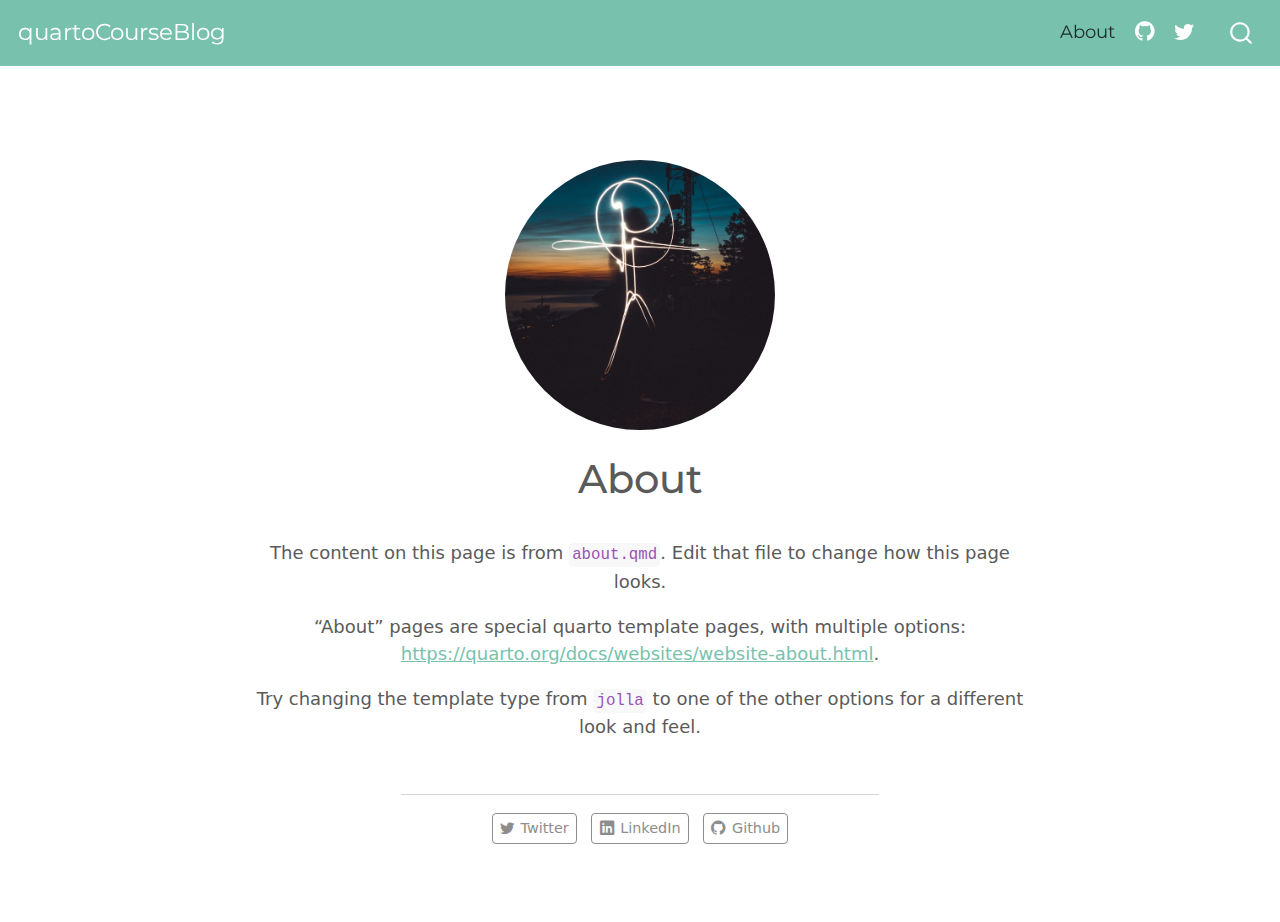
<file: docs/about.html>
<!DOCTYPE html>
<html xmlns="http://www.w3.org/1999/xhtml" lang="en" xml:lang="en"><head>

<meta charset="utf-8">
<meta name="generator" content="quarto-1.2.210">

<meta name="viewport" content="width=device-width, initial-scale=1.0, user-scalable=yes">


<title>quartoCourseBlog - About</title>
<style>
code{white-space: pre-wrap;}
span.smallcaps{font-variant: small-caps;}
div.columns{display: flex; gap: min(4vw, 1.5em);}
div.column{flex: auto; overflow-x: auto;}
div.hanging-indent{margin-left: 1.5em; text-indent: -1.5em;}
ul.task-list{list-style: none;}
ul.task-list li input[type="checkbox"] {
  width: 0.8em;
  margin: 0 0.8em 0.2em -1.6em;
  vertical-align: middle;
}
</style>


<script src="site_libs/quarto-nav/quarto-nav.js"></script>
<script src="site_libs/quarto-nav/headroom.min.js"></script>
<script src="site_libs/clipboard/clipboard.min.js"></script>
<script src="site_libs/quarto-search/autocomplete.umd.js"></script>
<script src="site_libs/quarto-search/fuse.min.js"></script>
<script src="site_libs/quarto-search/quarto-search.js"></script>
<meta name="quarto:offset" content="./">
<script src="site_libs/quarto-html/quarto.js"></script>
<script src="site_libs/quarto-html/popper.min.js"></script>
<script src="site_libs/quarto-html/tippy.umd.min.js"></script>
<link href="site_libs/quarto-html/tippy.css" rel="stylesheet">
<link href="site_libs/quarto-html/quarto-syntax-highlighting.css" rel="stylesheet" id="quarto-text-highlighting-styles">
<script src="site_libs/bootstrap/bootstrap.min.js"></script>
<link href="site_libs/bootstrap/bootstrap-icons.css" rel="stylesheet">
<link href="site_libs/bootstrap/bootstrap.min.css" rel="stylesheet" id="quarto-bootstrap" data-mode="light">
<script id="quarto-search-options" type="application/json">{
  "location": "navbar",
  "copy-button": false,
  "collapse-after": 3,
  "panel-placement": "end",
  "type": "overlay",
  "limit": 20,
  "language": {
    "search-no-results-text": "No results",
    "search-matching-documents-text": "matching documents",
    "search-copy-link-title": "Copy link to search",
    "search-hide-matches-text": "Hide additional matches",
    "search-more-match-text": "more match in this document",
    "search-more-matches-text": "more matches in this document",
    "search-clear-button-title": "Clear",
    "search-detached-cancel-button-title": "Cancel",
    "search-submit-button-title": "Submit"
  }
}</script>


<link rel="stylesheet" href="styles.css">
</head>

<body class="nav-fixed fullcontent">

<div id="quarto-search-results"></div>
  <header id="quarto-header" class="headroom fixed-top">
    <nav class="navbar navbar-expand-lg navbar-dark ">
      <div class="navbar-container container-fluid">
      <div class="navbar-brand-container">
    <a class="navbar-brand" href="./index.html">
    <span class="navbar-title">quartoCourseBlog</span>
    </a>
  </div>
          <button class="navbar-toggler" type="button" data-bs-toggle="collapse" data-bs-target="#navbarCollapse" aria-controls="navbarCollapse" aria-expanded="false" aria-label="Toggle navigation" onclick="if (window.quartoToggleHeadroom) { window.quartoToggleHeadroom(); }">
  <span class="navbar-toggler-icon"></span>
</button>
          <div class="collapse navbar-collapse" id="navbarCollapse">
            <ul class="navbar-nav navbar-nav-scroll ms-auto">
  <li class="nav-item">
    <a class="nav-link active" href="./about.html" aria-current="page">
 <span class="menu-text">About</span></a>
  </li>  
  <li class="nav-item compact">
    <a class="nav-link" href="https://github.com/CrumpLab/quartoCourseBlog"><i class="bi bi-github" role="img">
</i> 
 <span class="menu-text"></span></a>
  </li>  
  <li class="nav-item compact">
    <a class="nav-link" href="https://twitter.com/MattCrumpLab"><i class="bi bi-twitter" role="img">
</i> 
 <span class="menu-text"></span></a>
  </li>  
</ul>
              <div id="quarto-search" class="" title="Search"></div>
          </div> <!-- /navcollapse -->
      </div> <!-- /container-fluid -->
    </nav>
</header>
<!-- content -->
<div id="quarto-content" class="quarto-container page-columns page-rows-contents page-layout-article page-navbar">
<!-- sidebar -->
<!-- margin-sidebar -->
    
<!-- main -->
<div class="quarto-about-jolla">
  <img src="profile.jpg" class="about-image
  round " style="height: 15em; width: 15em;">
 <header id="title-block-header" class="quarto-title-block default">
<div class="quarto-title">
<h1 class="title">About</h1>
</div>
<div class="quarto-title-meta">
  </div>
</header><main class="content" id="quarto-document-content">
<p>The content on this page is from <code>about.qmd</code>. Edit that file to change how this page looks.</p>
<p>“About” pages are special quarto template pages, with multiple options: <a href="https://quarto.org/docs/websites/website-about.html" class="uri">https://quarto.org/docs/websites/website-about.html</a>.</p>
<p>Try changing the template type from <code>jolla</code> to one of the other options for a different look and feel.</p>


</main> 
  <hr class="about-sep">
   <div class="about-links">
  <a href="https://twitter.com" class="about-link">
    <i class="bi bi-twitter"></i>
     <span class="about-link-text">Twitter</span>
  </a>
  <a href="https://linkedin.com" class="about-link">
    <i class="bi bi-linkedin"></i>
     <span class="about-link-text">LinkedIn</span>
  </a>
  <a href="https://github.com" class="about-link">
    <i class="bi bi-github"></i>
     <span class="about-link-text">Github</span>
  </a>
</div>
</div>
 <!-- /main -->
<script id="quarto-html-after-body" type="application/javascript">
window.document.addEventListener("DOMContentLoaded", function (event) {
  const toggleBodyColorMode = (bsSheetEl) => {
    const mode = bsSheetEl.getAttribute("data-mode");
    const bodyEl = window.document.querySelector("body");
    if (mode === "dark") {
      bodyEl.classList.add("quarto-dark");
      bodyEl.classList.remove("quarto-light");
    } else {
      bodyEl.classList.add("quarto-light");
      bodyEl.classList.remove("quarto-dark");
    }
  }
  const toggleBodyColorPrimary = () => {
    const bsSheetEl = window.document.querySelector("link#quarto-bootstrap");
    if (bsSheetEl) {
      toggleBodyColorMode(bsSheetEl);
    }
  }
  toggleBodyColorPrimary();  
  const clipboard = new window.ClipboardJS('.code-copy-button', {
    target: function(trigger) {
      return trigger.previousElementSibling;
    }
  });
  clipboard.on('success', function(e) {
    // button target
    const button = e.trigger;
    // don't keep focus
    button.blur();
    // flash "checked"
    button.classList.add('code-copy-button-checked');
    var currentTitle = button.getAttribute("title");
    button.setAttribute("title", "Copied!");
    let tooltip;
    if (window.bootstrap) {
      button.setAttribute("data-bs-toggle", "tooltip");
      button.setAttribute("data-bs-placement", "left");
      button.setAttribute("data-bs-title", "Copied!");
      tooltip = new bootstrap.Tooltip(button, 
        { trigger: "manual", 
          customClass: "code-copy-button-tooltip",
          offset: [0, -8]});
      tooltip.show();    
    }
    setTimeout(function() {
      if (tooltip) {
        tooltip.hide();
        button.removeAttribute("data-bs-title");
        button.removeAttribute("data-bs-toggle");
        button.removeAttribute("data-bs-placement");
      }
      button.setAttribute("title", currentTitle);
      button.classList.remove('code-copy-button-checked');
    }, 1000);
    // clear code selection
    e.clearSelection();
  });
  function tippyHover(el, contentFn) {
    const config = {
      allowHTML: true,
      content: contentFn,
      maxWidth: 500,
      delay: 100,
      arrow: false,
      appendTo: function(el) {
          return el.parentElement;
      },
      interactive: true,
      interactiveBorder: 10,
      theme: 'quarto',
      placement: 'bottom-start'
    };
    window.tippy(el, config); 
  }
  const noterefs = window.document.querySelectorAll('a[role="doc-noteref"]');
  for (var i=0; i<noterefs.length; i++) {
    const ref = noterefs[i];
    tippyHover(ref, function() {
      // use id or data attribute instead here
      let href = ref.getAttribute('data-footnote-href') || ref.getAttribute('href');
      try { href = new URL(href).hash; } catch {}
      const id = href.replace(/^#\/?/, "");
      const note = window.document.getElementById(id);
      return note.innerHTML;
    });
  }
  const findCites = (el) => {
    const parentEl = el.parentElement;
    if (parentEl) {
      const cites = parentEl.dataset.cites;
      if (cites) {
        return {
          el,
          cites: cites.split(' ')
        };
      } else {
        return findCites(el.parentElement)
      }
    } else {
      return undefined;
    }
  };
  var bibliorefs = window.document.querySelectorAll('a[role="doc-biblioref"]');
  for (var i=0; i<bibliorefs.length; i++) {
    const ref = bibliorefs[i];
    const citeInfo = findCites(ref);
    if (citeInfo) {
      tippyHover(citeInfo.el, function() {
        var popup = window.document.createElement('div');
        citeInfo.cites.forEach(function(cite) {
          var citeDiv = window.document.createElement('div');
          citeDiv.classList.add('hanging-indent');
          citeDiv.classList.add('csl-entry');
          var biblioDiv = window.document.getElementById('ref-' + cite);
          if (biblioDiv) {
            citeDiv.innerHTML = biblioDiv.innerHTML;
          }
          popup.appendChild(citeDiv);
        });
        return popup.innerHTML;
      });
    }
  }
});
</script>
</div> <!-- /content -->



</body></html>
</file>
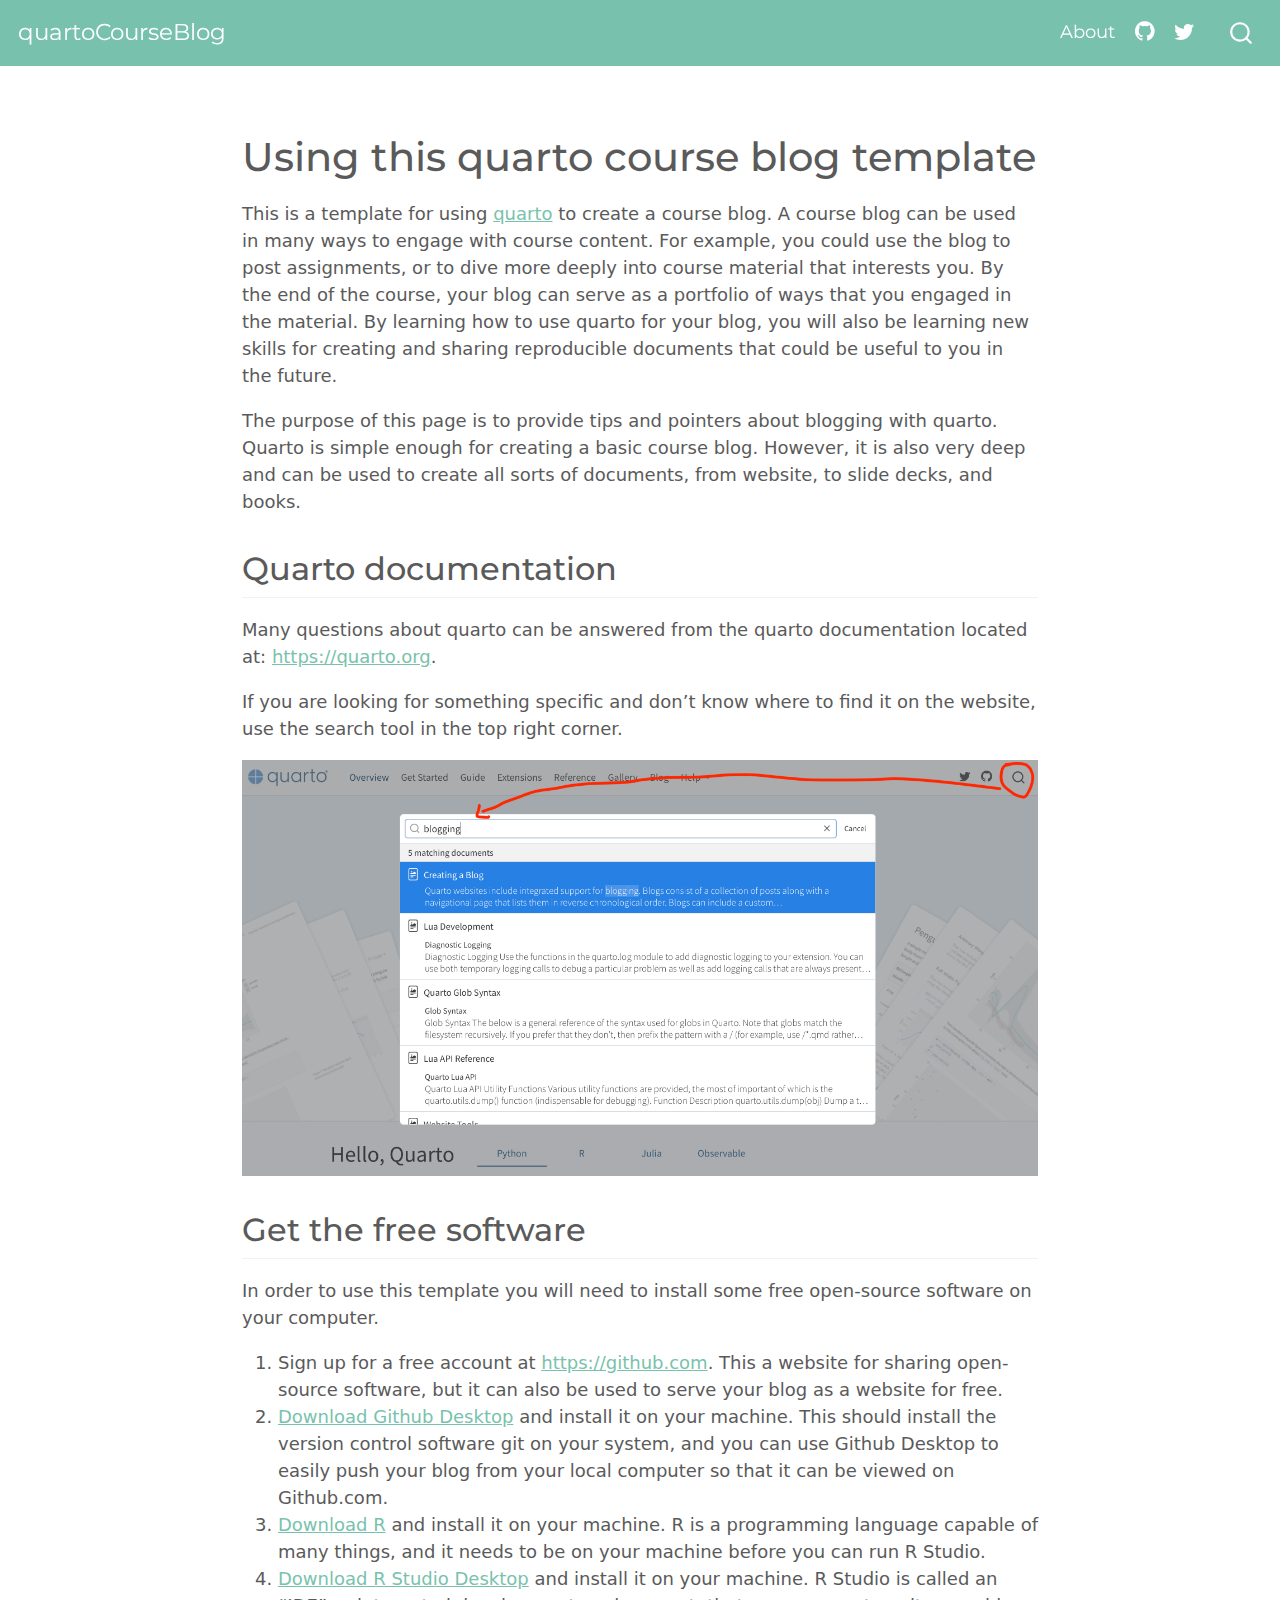
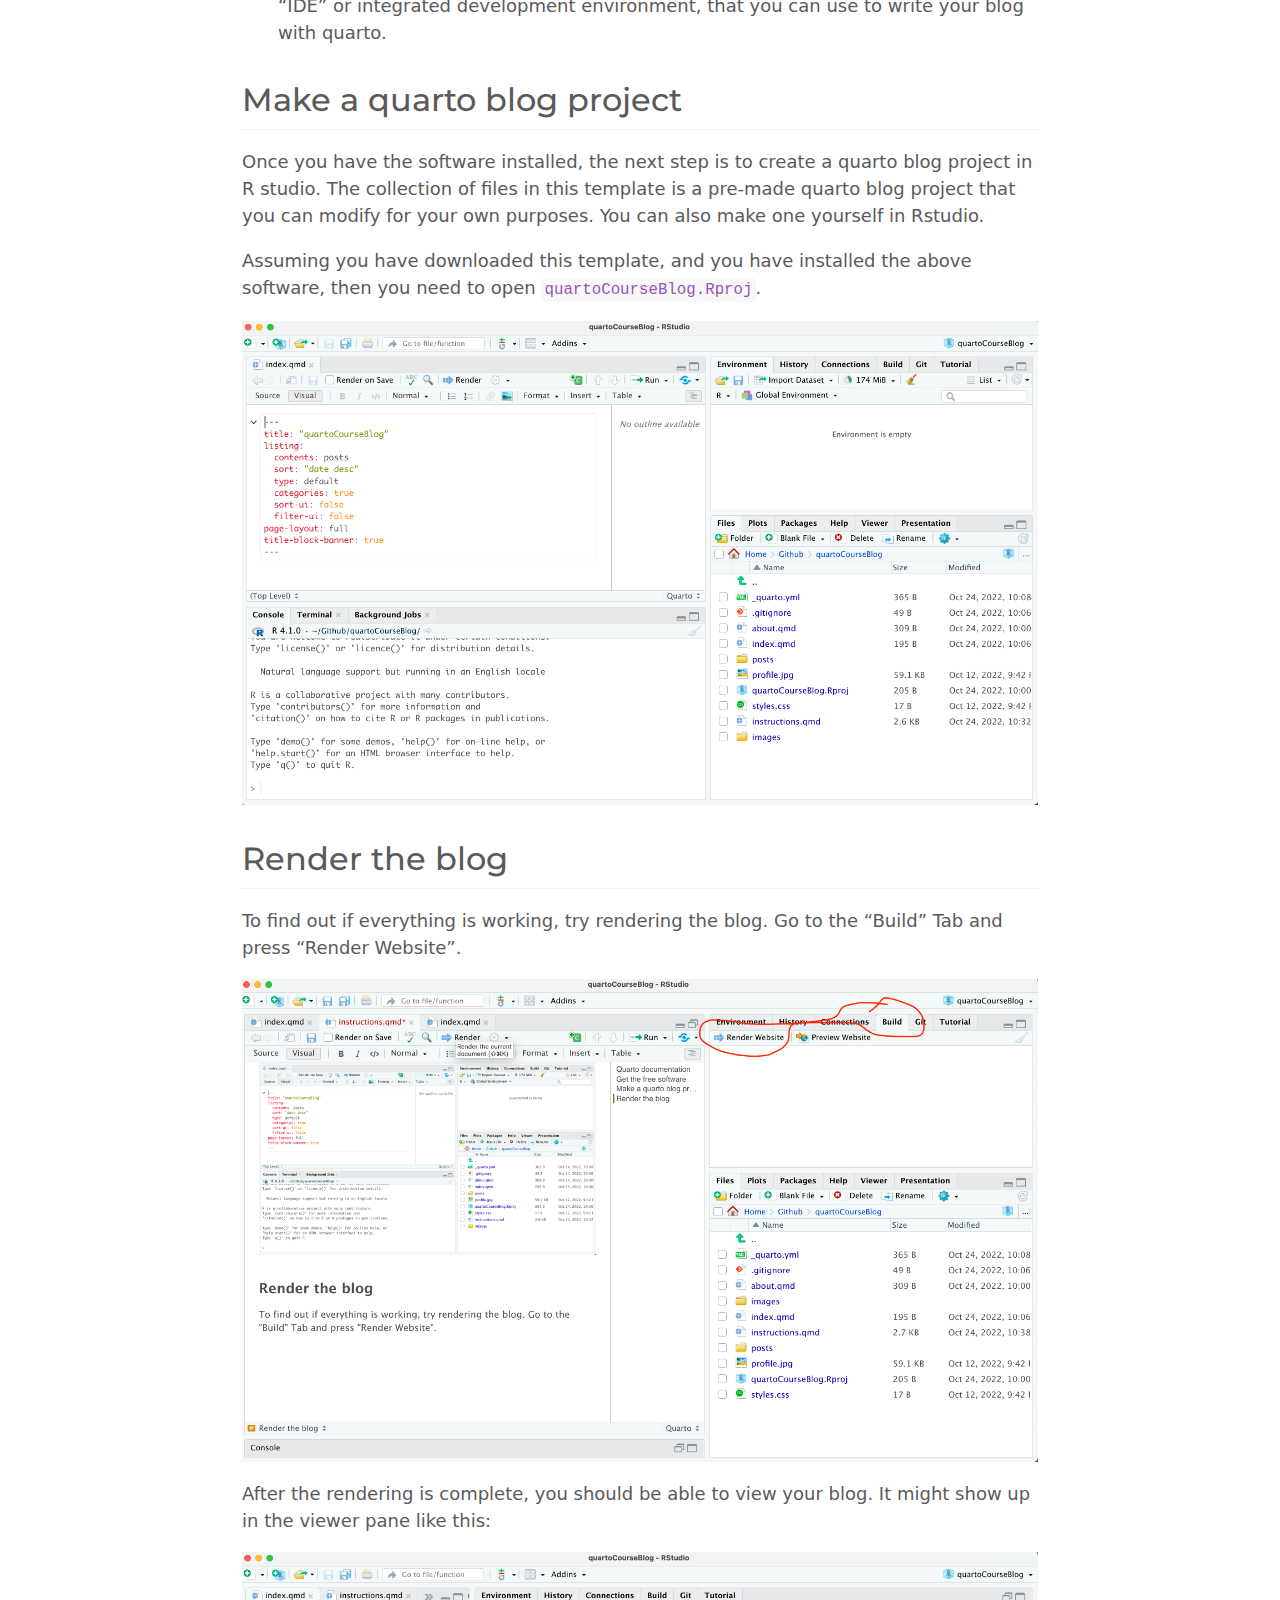
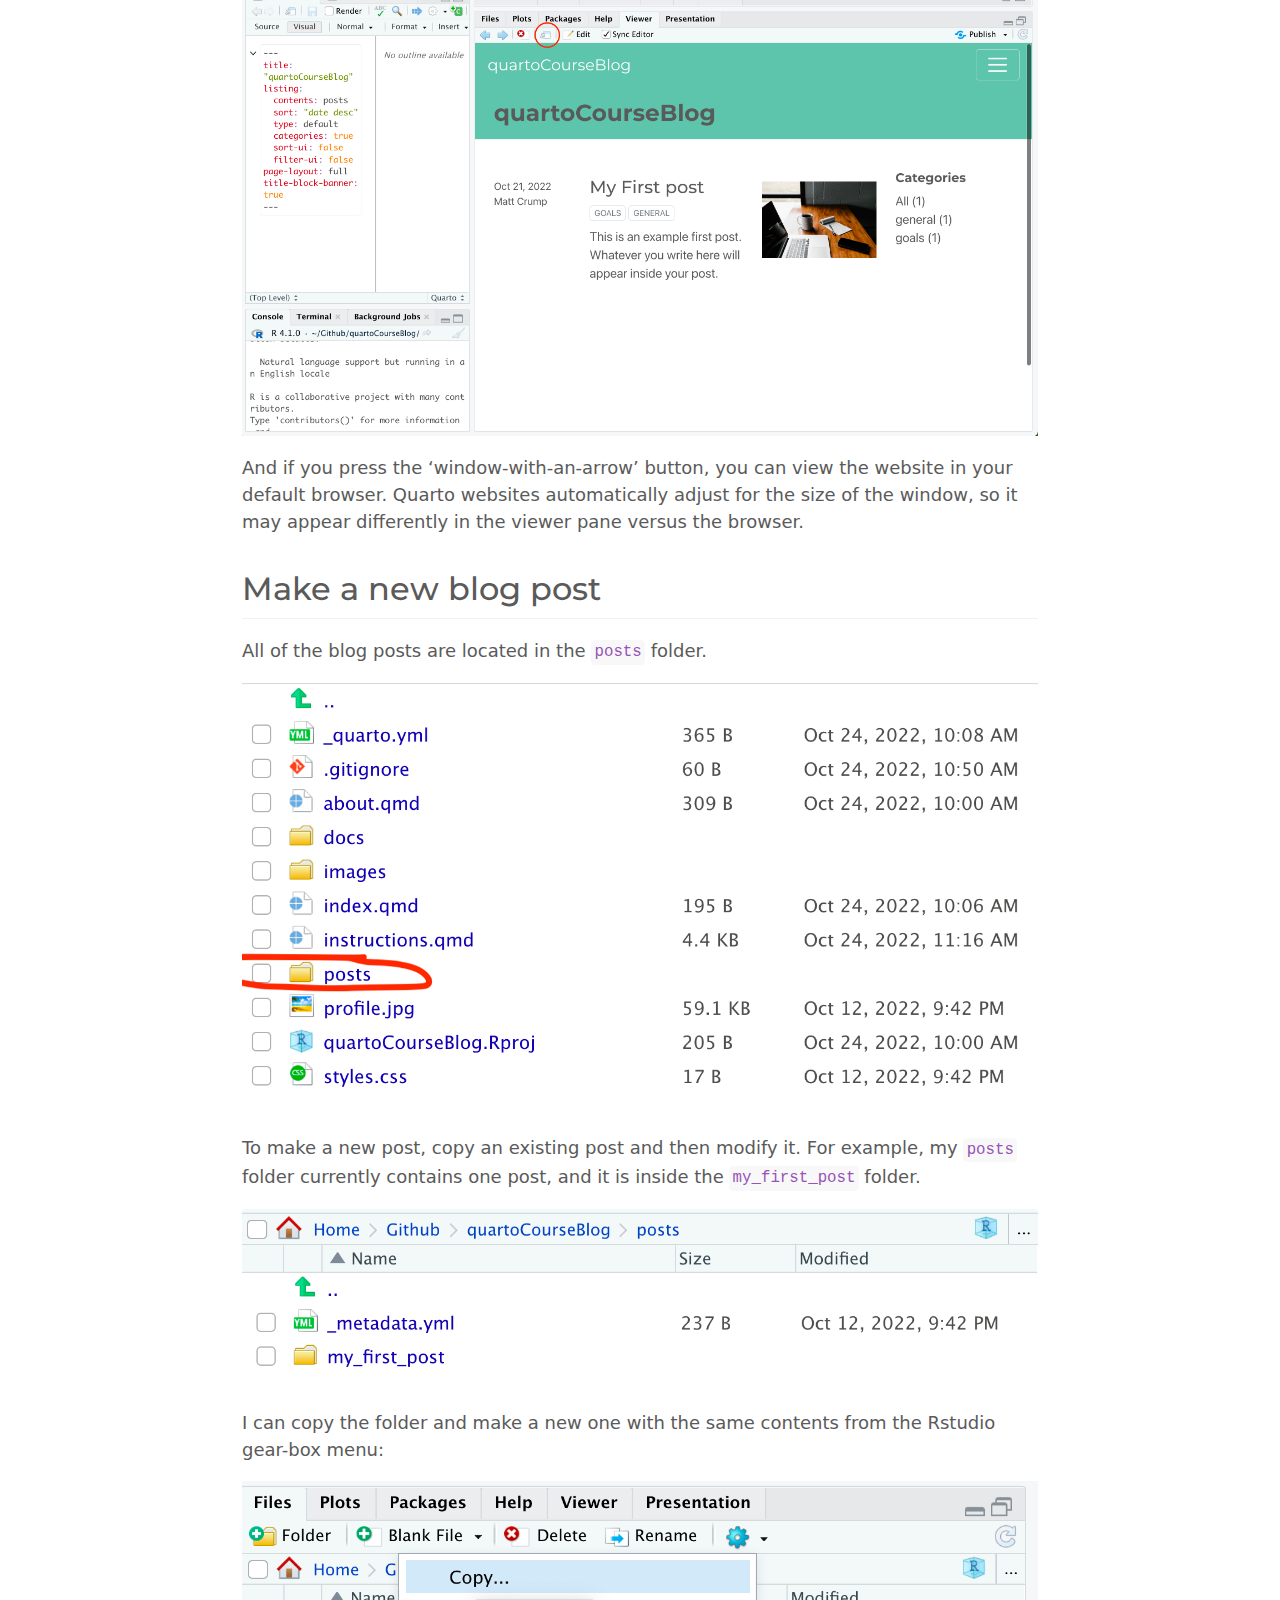
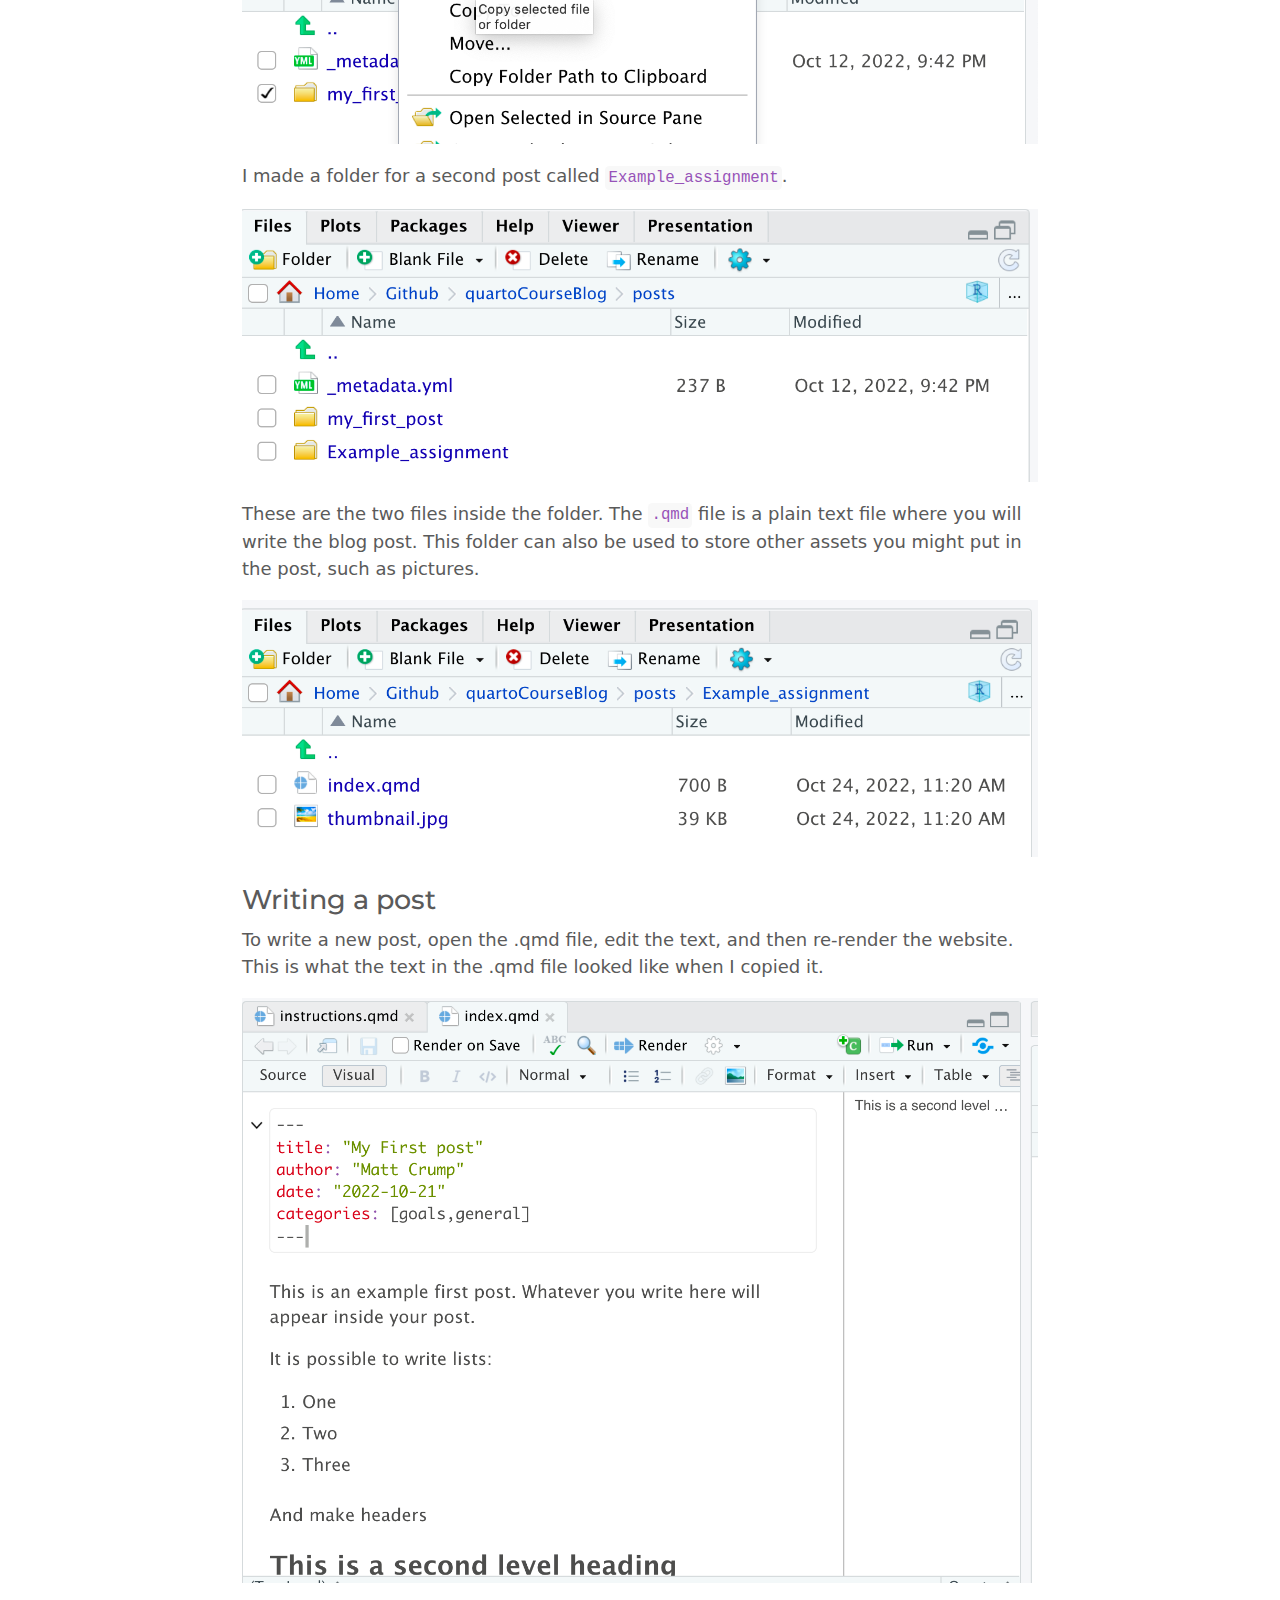
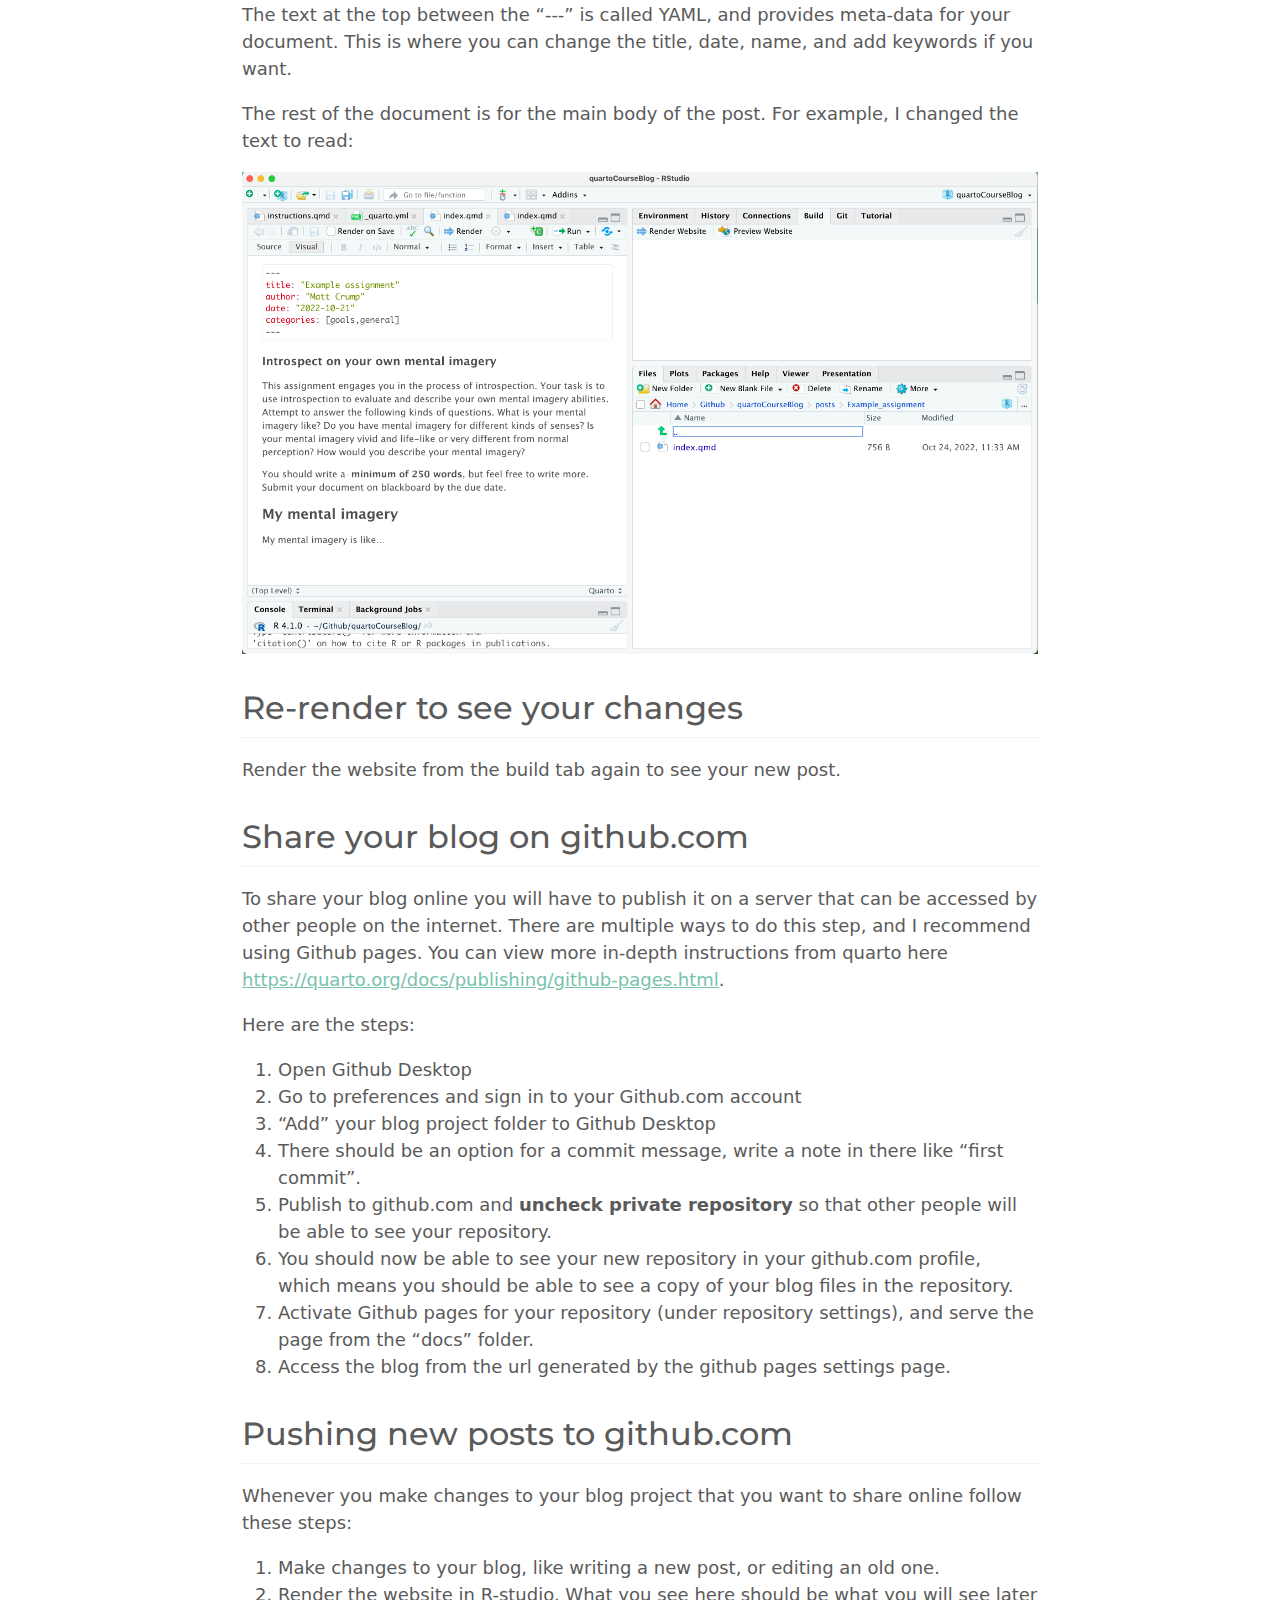
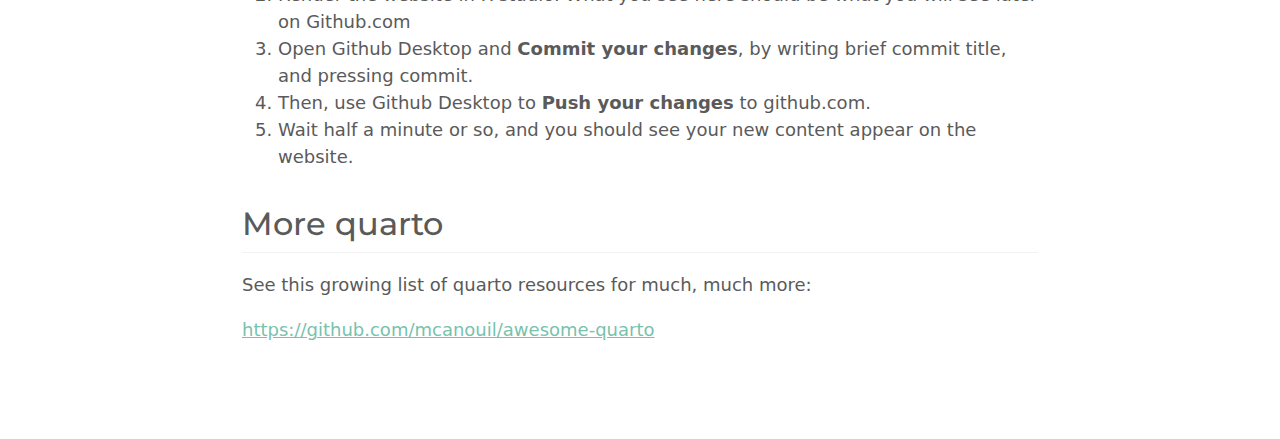
<file: docs/readme.html>
<!DOCTYPE html>
<html xmlns="http://www.w3.org/1999/xhtml" lang="en" xml:lang="en"><head>

<meta charset="utf-8">
<meta name="generator" content="quarto-1.2.210">

<meta name="viewport" content="width=device-width, initial-scale=1.0, user-scalable=yes">


<title>quartoCourseBlog – readme</title>
<style>
code{white-space: pre-wrap;}
span.smallcaps{font-variant: small-caps;}
div.columns{display: flex; gap: min(4vw, 1.5em);}
div.column{flex: auto; overflow-x: auto;}
div.hanging-indent{margin-left: 1.5em; text-indent: -1.5em;}
ul.task-list{list-style: none;}
ul.task-list li input[type="checkbox"] {
  width: 0.8em;
  margin: 0 0.8em 0.2em -1.6em;
  vertical-align: middle;
}
</style>


<script src="site_libs/quarto-nav/quarto-nav.js"></script>
<script src="site_libs/quarto-nav/headroom.min.js"></script>
<script src="site_libs/clipboard/clipboard.min.js"></script>
<script src="site_libs/quarto-search/autocomplete.umd.js"></script>
<script src="site_libs/quarto-search/fuse.min.js"></script>
<script src="site_libs/quarto-search/quarto-search.js"></script>
<meta name="quarto:offset" content="./">
<script src="site_libs/quarto-html/quarto.js"></script>
<script src="site_libs/quarto-html/popper.min.js"></script>
<script src="site_libs/quarto-html/tippy.umd.min.js"></script>
<script src="site_libs/quarto-html/anchor.min.js"></script>
<link href="site_libs/quarto-html/tippy.css" rel="stylesheet">
<link href="site_libs/quarto-html/quarto-syntax-highlighting.css" rel="stylesheet" id="quarto-text-highlighting-styles">
<script src="site_libs/bootstrap/bootstrap.min.js"></script>
<link href="site_libs/bootstrap/bootstrap-icons.css" rel="stylesheet">
<link href="site_libs/bootstrap/bootstrap.min.css" rel="stylesheet" id="quarto-bootstrap" data-mode="light">
<script id="quarto-search-options" type="application/json">{
  "location": "navbar",
  "copy-button": false,
  "collapse-after": 3,
  "panel-placement": "end",
  "type": "overlay",
  "limit": 20,
  "language": {
    "search-no-results-text": "No results",
    "search-matching-documents-text": "matching documents",
    "search-copy-link-title": "Copy link to search",
    "search-hide-matches-text": "Hide additional matches",
    "search-more-match-text": "more match in this document",
    "search-more-matches-text": "more matches in this document",
    "search-clear-button-title": "Clear",
    "search-detached-cancel-button-title": "Cancel",
    "search-submit-button-title": "Submit"
  }
}</script>


<link rel="stylesheet" href="styles.css">
</head>

<body class="nav-fixed fullcontent">

<div id="quarto-search-results"></div>
  <header id="quarto-header" class="headroom fixed-top">
    <nav class="navbar navbar-expand-lg navbar-dark ">
      <div class="navbar-container container-fluid">
      <div class="navbar-brand-container">
    <a class="navbar-brand" href="./index.html">
    <span class="navbar-title">quartoCourseBlog</span>
    </a>
  </div>
          <button class="navbar-toggler" type="button" data-bs-toggle="collapse" data-bs-target="#navbarCollapse" aria-controls="navbarCollapse" aria-expanded="false" aria-label="Toggle navigation" onclick="if (window.quartoToggleHeadroom) { window.quartoToggleHeadroom(); }">
  <span class="navbar-toggler-icon"></span>
</button>
          <div class="collapse navbar-collapse" id="navbarCollapse">
            <ul class="navbar-nav navbar-nav-scroll ms-auto">
  <li class="nav-item">
    <a class="nav-link" href="./about.html">
 <span class="menu-text">About</span></a>
  </li>  
  <li class="nav-item compact">
    <a class="nav-link" href="https://github.com/CrumpLab/quartoCourseBlog"><i class="bi bi-github" role="img">
</i> 
 <span class="menu-text"></span></a>
  </li>  
  <li class="nav-item compact">
    <a class="nav-link" href="https://twitter.com/MattCrumpLab"><i class="bi bi-twitter" role="img">
</i> 
 <span class="menu-text"></span></a>
  </li>  
</ul>
              <div id="quarto-search" class="" title="Search"></div>
          </div> <!-- /navcollapse -->
      </div> <!-- /container-fluid -->
    </nav>
</header>
<!-- content -->
<div id="quarto-content" class="quarto-container page-columns page-rows-contents page-layout-article page-navbar">
<!-- sidebar -->
<!-- margin-sidebar -->
    
<!-- main -->
<main class="content" id="quarto-document-content">



<section id="using-this-quarto-course-blog-template" class="level1">
<h1>Using this quarto course blog template</h1>
<p>This is a template for using <a href="https://quarto.org">quarto</a> to create a course blog. A course blog can be used in many ways to engage with course content. For example, you could use the blog to post assignments, or to dive more deeply into course material that interests you. By the end of the course, your blog can serve as a portfolio of ways that you engaged in the material. By learning how to use quarto for your blog, you will also be learning new skills for creating and sharing reproducible documents that could be useful to you in the future.</p>
<p>The purpose of this page is to provide tips and pointers about blogging with quarto. Quarto is simple enough for creating a basic course blog. However, it is also very deep and can be used to create all sorts of documents, from website, to slide decks, and books.</p>
<section id="quarto-documentation" class="level2">
<h2 class="anchored" data-anchor-id="quarto-documentation">Quarto documentation</h2>
<p>Many questions about quarto can be answered from the quarto documentation located at: <a href="https://quarto.org" class="uri">https://quarto.org</a>.</p>
<p>If you are looking for something specific and don’t know where to find it on the website, use the search tool in the top right corner.</p>
<p><img src="images/Screen Shot 2022-10-24 at 10.23.46 AM.png" class="img-fluid"></p>
</section>
<section id="get-the-free-software" class="level2">
<h2 class="anchored" data-anchor-id="get-the-free-software">Get the free software</h2>
<p>In order to use this template you will need to install some free open-source software on your computer.</p>
<ol type="1">
<li>Sign up for a free account at <a href="https://github.com" class="uri">https://github.com</a>. This a website for sharing open-source software, but it can also be used to serve your blog as a website for free.</li>
<li><a href="https://desktop.github.com">Download Github Desktop</a> and install it on your machine. This should install the version control software git on your system, and you can use Github Desktop to easily push your blog from your local computer so that it can be viewed on Github.com.</li>
<li><a href="https://cran.rstudio.com">Download R</a> and install it on your machine. R is a programming language capable of many things, and it needs to be on your machine before you can run R Studio.</li>
<li><a href="https://www.rstudio.com/products/rstudio/download/#download">Download R Studio Desktop</a> and install it on your machine. R Studio is called an “IDE” or integrated development environment, that you can use to write your blog with quarto.</li>
</ol>
</section>
<section id="make-a-quarto-blog-project" class="level2">
<h2 class="anchored" data-anchor-id="make-a-quarto-blog-project">Make a quarto blog project</h2>
<p>Once you have the software installed, the next step is to create a quarto blog project in R studio. The collection of files in this template is a pre-made quarto blog project that you can modify for your own purposes. You can also make one yourself in Rstudio.</p>
<p>Assuming you have downloaded this template, and you have installed the above software, then you need to open <code>quartoCourseBlog.Rproj</code>.</p>
<p><img src="images/Screen Shot 2022-10-24 at 10.33.12 AM.png" class="img-fluid"></p>
</section>
<section id="render-the-blog" class="level2">
<h2 class="anchored" data-anchor-id="render-the-blog">Render the blog</h2>
<p>To find out if everything is working, try rendering the blog. Go to the “Build” Tab and press “Render Website”.</p>
<p><img src="images/Screen Shot 2022-10-24 at 10.49.05 AM.png" class="img-fluid"></p>
<p>After the rendering is complete, you should be able to view your blog. It might show up in the viewer pane like this:</p>
<p><img src="images/Screen Shot 2022-10-24 at 10.50.33 AM.png" class="img-fluid"></p>
<p>And if you press the ‘window-with-an-arrow’ button, you can view the website in your default browser. Quarto websites automatically adjust for the size of the window, so it may appear differently in the viewer pane versus the browser.</p>
</section>
<section id="make-a-new-blog-post" class="level2">
<h2 class="anchored" data-anchor-id="make-a-new-blog-post">Make a new blog post</h2>
<p>All of the blog posts are located in the <code>posts</code> folder.</p>
<p><img src="images/Screen Shot 2022-10-24 at 11.17.30 AM.png" class="img-fluid"></p>
<p>To make a new post, copy an existing post and then modify it. For example, my <code>posts</code> folder currently contains one post, and it is inside the <code>my_first_post</code> folder.</p>
<p><img src="images/Screen Shot 2022-10-24 at 11.19.22 AM.png" class="img-fluid"></p>
<p>I can copy the folder and make a new one with the same contents from the Rstudio gear-box menu:</p>
<p><img src="images/Screen Shot 2022-10-24 at 11.20.10 AM.png" class="img-fluid"></p>
<p>I made a folder for a second post called <code>Example_assignment</code>.</p>
<p><img src="images/Screen Shot 2022-10-24 at 11.22.43 AM.png" class="img-fluid"></p>
<p>These are the two files inside the folder. The <code>.qmd</code> file is a plain text file where you will write the blog post. This folder can also be used to store other assets you might put in the post, such as pictures.</p>
<p><img src="images/Screen Shot 2022-10-24 at 11.23.02 AM.png" class="img-fluid"></p>
<section id="writing-a-post" class="level3">
<h3 class="anchored" data-anchor-id="writing-a-post">Writing a post</h3>
<p>To write a new post, open the .qmd file, edit the text, and then re-render the website. This is what the text in the .qmd file looked like when I copied it.</p>
<p><img src="images/Screen Shot 2022-10-24 at 11.29.18 AM.png" class="img-fluid"></p>
<p>The text at the top between the “---” is called YAML, and provides meta-data for your document. This is where you can change the title, date, name, and add keywords if you want.</p>
<p>The rest of the document is for the main body of the post. For example, I changed the text to read:</p>
<p><img src="images/Screen Shot 2022-10-24 at 11.39.27 AM.png" class="img-fluid"></p>
</section>
</section>
<section id="re-render-to-see-your-changes" class="level2">
<h2 class="anchored" data-anchor-id="re-render-to-see-your-changes">Re-render to see your changes</h2>
<p>Render the website from the build tab again to see your new post.</p>
</section>
<section id="share-your-blog-on-github.com" class="level2">
<h2 class="anchored" data-anchor-id="share-your-blog-on-github.com">Share your blog on github.com</h2>
<p>To share your blog online you will have to publish it on a server that can be accessed by other people on the internet. There are multiple ways to do this step, and I recommend using Github pages. You can view more in-depth instructions from quarto here <a href="https://quarto.org/docs/publishing/github-pages.html" class="uri">https://quarto.org/docs/publishing/github-pages.html</a>.</p>
<p>Here are the steps:</p>
<ol type="1">
<li>Open Github Desktop</li>
<li>Go to preferences and sign in to your Github.com account</li>
<li>“Add” your blog project folder to Github Desktop</li>
<li>There should be an option for a commit message, write a note in there like “first commit”.</li>
<li>Publish to github.com and <strong>uncheck private repository</strong> so that other people will be able to see your repository.</li>
<li>You should now be able to see your new repository in your github.com profile, which means you should be able to see a copy of your blog files in the repository.</li>
<li>Activate Github pages for your repository (under repository settings), and serve the page from the “docs” folder.</li>
<li>Access the blog from the url generated by the github pages settings page.</li>
</ol>
</section>
<section id="pushing-new-posts-to-github.com" class="level2">
<h2 class="anchored" data-anchor-id="pushing-new-posts-to-github.com">Pushing new posts to github.com</h2>
<p>Whenever you make changes to your blog project that you want to share online follow these steps:</p>
<ol type="1">
<li>Make changes to your blog, like writing a new post, or editing an old one.</li>
<li>Render the website in R-studio. What you see here should be what you will see later on Github.com</li>
<li>Open Github Desktop and <strong>Commit your changes</strong>, by writing brief commit title, and pressing commit.</li>
<li>Then, use Github Desktop to <strong>Push your changes</strong> to github.com.</li>
<li>Wait half a minute or so, and you should see your new content appear on the website.</li>
</ol>
</section>
<section id="more-quarto" class="level2">
<h2 class="anchored" data-anchor-id="more-quarto">More quarto</h2>
<p>See this growing list of quarto resources for much, much more:</p>
<p><a href="https://github.com/mcanouil/awesome-quarto" class="uri">https://github.com/mcanouil/awesome-quarto</a></p>


</section>
</section>

</main> <!-- /main -->
<script id="quarto-html-after-body" type="application/javascript">
window.document.addEventListener("DOMContentLoaded", function (event) {
  const toggleBodyColorMode = (bsSheetEl) => {
    const mode = bsSheetEl.getAttribute("data-mode");
    const bodyEl = window.document.querySelector("body");
    if (mode === "dark") {
      bodyEl.classList.add("quarto-dark");
      bodyEl.classList.remove("quarto-light");
    } else {
      bodyEl.classList.add("quarto-light");
      bodyEl.classList.remove("quarto-dark");
    }
  }
  const toggleBodyColorPrimary = () => {
    const bsSheetEl = window.document.querySelector("link#quarto-bootstrap");
    if (bsSheetEl) {
      toggleBodyColorMode(bsSheetEl);
    }
  }
  toggleBodyColorPrimary();  
  const icon = "";
  const anchorJS = new window.AnchorJS();
  anchorJS.options = {
    placement: 'right',
    icon: icon
  };
  anchorJS.add('.anchored');
  const clipboard = new window.ClipboardJS('.code-copy-button', {
    target: function(trigger) {
      return trigger.previousElementSibling;
    }
  });
  clipboard.on('success', function(e) {
    // button target
    const button = e.trigger;
    // don't keep focus
    button.blur();
    // flash "checked"
    button.classList.add('code-copy-button-checked');
    var currentTitle = button.getAttribute("title");
    button.setAttribute("title", "Copied!");
    let tooltip;
    if (window.bootstrap) {
      button.setAttribute("data-bs-toggle", "tooltip");
      button.setAttribute("data-bs-placement", "left");
      button.setAttribute("data-bs-title", "Copied!");
      tooltip = new bootstrap.Tooltip(button, 
        { trigger: "manual", 
          customClass: "code-copy-button-tooltip",
          offset: [0, -8]});
      tooltip.show();    
    }
    setTimeout(function() {
      if (tooltip) {
        tooltip.hide();
        button.removeAttribute("data-bs-title");
        button.removeAttribute("data-bs-toggle");
        button.removeAttribute("data-bs-placement");
      }
      button.setAttribute("title", currentTitle);
      button.classList.remove('code-copy-button-checked');
    }, 1000);
    // clear code selection
    e.clearSelection();
  });
  function tippyHover(el, contentFn) {
    const config = {
      allowHTML: true,
      content: contentFn,
      maxWidth: 500,
      delay: 100,
      arrow: false,
      appendTo: function(el) {
          return el.parentElement;
      },
      interactive: true,
      interactiveBorder: 10,
      theme: 'quarto',
      placement: 'bottom-start'
    };
    window.tippy(el, config); 
  }
  const noterefs = window.document.querySelectorAll('a[role="doc-noteref"]');
  for (var i=0; i<noterefs.length; i++) {
    const ref = noterefs[i];
    tippyHover(ref, function() {
      // use id or data attribute instead here
      let href = ref.getAttribute('data-footnote-href') || ref.getAttribute('href');
      try { href = new URL(href).hash; } catch {}
      const id = href.replace(/^#\/?/, "");
      const note = window.document.getElementById(id);
      return note.innerHTML;
    });
  }
  const findCites = (el) => {
    const parentEl = el.parentElement;
    if (parentEl) {
      const cites = parentEl.dataset.cites;
      if (cites) {
        return {
          el,
          cites: cites.split(' ')
        };
      } else {
        return findCites(el.parentElement)
      }
    } else {
      return undefined;
    }
  };
  var bibliorefs = window.document.querySelectorAll('a[role="doc-biblioref"]');
  for (var i=0; i<bibliorefs.length; i++) {
    const ref = bibliorefs[i];
    const citeInfo = findCites(ref);
    if (citeInfo) {
      tippyHover(citeInfo.el, function() {
        var popup = window.document.createElement('div');
        citeInfo.cites.forEach(function(cite) {
          var citeDiv = window.document.createElement('div');
          citeDiv.classList.add('hanging-indent');
          citeDiv.classList.add('csl-entry');
          var biblioDiv = window.document.getElementById('ref-' + cite);
          if (biblioDiv) {
            citeDiv.innerHTML = biblioDiv.innerHTML;
          }
          popup.appendChild(citeDiv);
        });
        return popup.innerHTML;
      });
    }
  }
});
</script>
</div> <!-- /content -->



</body></html>
</file>
<file: docs/site_libs/quarto-html/tippy.css>
.tippy-box[data-animation=fade][data-state=hidden]{opacity:0}[data-tippy-root]{max-width:calc(100vw - 10px)}.tippy-box{position:relative;background-color:#333;color:#fff;border-radius:4px;font-size:14px;line-height:1.4;white-space:normal;outline:0;transition-property:transform,visibility,opacity}.tippy-box[data-placement^=top]>.tippy-arrow{bottom:0}.tippy-box[data-placement^=top]>.tippy-arrow:before{bottom:-7px;left:0;border-width:8px 8px 0;border-top-color:initial;transform-origin:center top}.tippy-box[data-placement^=bottom]>.tippy-arrow{top:0}.tippy-box[data-placement^=bottom]>.tippy-arrow:before{top:-7px;left:0;border-width:0 8px 8px;border-bottom-color:initial;transform-origin:center bottom}.tippy-box[data-placement^=left]>.tippy-arrow{right:0}.tippy-box[data-placement^=left]>.tippy-arrow:before{border-width:8px 0 8px 8px;border-left-color:initial;right:-7px;transform-origin:center left}.tippy-box[data-placement^=right]>.tippy-arrow{left:0}.tippy-box[data-placement^=right]>.tippy-arrow:before{left:-7px;border-width:8px 8px 8px 0;border-right-color:initial;transform-origin:center right}.tippy-box[data-inertia][data-state=visible]{transition-timing-function:cubic-bezier(.54,1.5,.38,1.11)}.tippy-arrow{width:16px;height:16px;color:#333}.tippy-arrow:before{content:"";position:absolute;border-color:transparent;border-style:solid}.tippy-content{position:relative;padding:5px 9px;z-index:1}
</file>
<file: docs/site_libs/quarto-html/quarto-syntax-highlighting-0815c480559380816a4d1ea211a47e91.css>
/* quarto syntax highlight colors */
:root {
  --quarto-hl-ot-color: #003B4F;
  --quarto-hl-at-color: #657422;
  --quarto-hl-ss-color: #20794D;
  --quarto-hl-an-color: #5E5E5E;
  --quarto-hl-fu-color: #4758AB;
  --quarto-hl-st-color: #20794D;
  --quarto-hl-cf-color: #003B4F;
  --quarto-hl-op-color: #5E5E5E;
  --quarto-hl-er-color: #AD0000;
  --quarto-hl-bn-color: #AD0000;
  --quarto-hl-al-color: #AD0000;
  --quarto-hl-va-color: #111111;
  --quarto-hl-bu-color: inherit;
  --quarto-hl-ex-color: inherit;
  --quarto-hl-pp-color: #AD0000;
  --quarto-hl-in-color: #5E5E5E;
  --quarto-hl-vs-color: #20794D;
  --quarto-hl-wa-color: #5E5E5E;
  --quarto-hl-do-color: #5E5E5E;
  --quarto-hl-im-color: #00769E;
  --quarto-hl-ch-color: #20794D;
  --quarto-hl-dt-color: #AD0000;
  --quarto-hl-fl-color: #AD0000;
  --quarto-hl-co-color: #5E5E5E;
  --quarto-hl-cv-color: #5E5E5E;
  --quarto-hl-cn-color: #8f5902;
  --quarto-hl-sc-color: #5E5E5E;
  --quarto-hl-dv-color: #AD0000;
  --quarto-hl-kw-color: #003B4F;
}

/* other quarto variables */
:root {
  --quarto-font-monospace: SFMono-Regular, Menlo, Monaco, Consolas, "Liberation Mono", "Courier New", monospace;
}

/* syntax highlight based on Pandoc's rules */
pre > code.sourceCode > span {
  color: #003B4F;
}

code.sourceCode > span {
  color: #003B4F;
}

div.sourceCode,
div.sourceCode pre.sourceCode {
  color: #003B4F;
}

/* Normal */
code span {
  color: #003B4F;
}

/* Alert */
code span.al {
  color: #AD0000;
  font-style: inherit;
}

/* Annotation */
code span.an {
  color: #5E5E5E;
  font-style: inherit;
}

/* Attribute */
code span.at {
  color: #657422;
  font-style: inherit;
}

/* BaseN */
code span.bn {
  color: #AD0000;
  font-style: inherit;
}

/* BuiltIn */
code span.bu {
  font-style: inherit;
}

/* ControlFlow */
code span.cf {
  color: #003B4F;
  font-weight: bold;
  font-style: inherit;
}

/* Char */
code span.ch {
  color: #20794D;
  font-style: inherit;
}

/* Constant */
code span.cn {
  color: #8f5902;
  font-style: inherit;
}

/* Comment */
code span.co {
  color: #5E5E5E;
  font-style: inherit;
}

/* CommentVar */
code span.cv {
  color: #5E5E5E;
  font-style: italic;
}

/* Documentation */
code span.do {
  color: #5E5E5E;
  font-style: italic;
}

/* DataType */
code span.dt {
  color: #AD0000;
  font-style: inherit;
}

/* DecVal */
code span.dv {
  color: #AD0000;
  font-style: inherit;
}

/* Error */
code span.er {
  color: #AD0000;
  font-style: inherit;
}

/* Extension */
code span.ex {
  font-style: inherit;
}

/* Float */
code span.fl {
  color: #AD0000;
  font-style: inherit;
}

/* Function */
code span.fu {
  color: #4758AB;
  font-style: inherit;
}

/* Import */
code span.im {
  color: #00769E;
  font-style: inherit;
}

/* Information */
code span.in {
  color: #5E5E5E;
  font-style: inherit;
}

/* Keyword */
code span.kw {
  color: #003B4F;
  font-weight: bold;
  font-style: inherit;
}

/* Operator */
code span.op {
  color: #5E5E5E;
  font-style: inherit;
}

/* Other */
code span.ot {
  color: #003B4F;
  font-style: inherit;
}

/* Preprocessor */
code span.pp {
  color: #AD0000;
  font-style: inherit;
}

/* SpecialChar */
code span.sc {
  color: #5E5E5E;
  font-style: inherit;
}

/* SpecialString */
code span.ss {
  color: #20794D;
  font-style: inherit;
}

/* String */
code span.st {
  color: #20794D;
  font-style: inherit;
}

/* Variable */
code span.va {
  color: #111111;
  font-style: inherit;
}

/* VerbatimString */
code span.vs {
  color: #20794D;
  font-style: inherit;
}

/* Warning */
code span.wa {
  color: #5E5E5E;
  font-style: italic;
}

.prevent-inlining {
  content: "</";
}

/*# sourceMappingURL=d398365ccb532ba00fe56d6aa1025863.css.map */
</file>
<file: docs/styles.css>
/* css styles */
</file>
<file: docs/site_libs/quarto-html/quarto-syntax-highlighting.css>
/* quarto syntax highlight colors */
:root {
  --quarto-hl-ot-color: #003B4F;
  --quarto-hl-at-color: #657422;
  --quarto-hl-ss-color: #20794D;
  --quarto-hl-an-color: #5E5E5E;
  --quarto-hl-fu-color: #4758AB;
  --quarto-hl-st-color: #20794D;
  --quarto-hl-cf-color: #003B4F;
  --quarto-hl-op-color: #5E5E5E;
  --quarto-hl-er-color: #AD0000;
  --quarto-hl-bn-color: #AD0000;
  --quarto-hl-al-color: #AD0000;
  --quarto-hl-va-color: #111111;
  --quarto-hl-bu-color: inherit;
  --quarto-hl-ex-color: inherit;
  --quarto-hl-pp-color: #AD0000;
  --quarto-hl-in-color: #5E5E5E;
  --quarto-hl-vs-color: #20794D;
  --quarto-hl-wa-color: #5E5E5E;
  --quarto-hl-do-color: #5E5E5E;
  --quarto-hl-im-color: #00769E;
  --quarto-hl-ch-color: #20794D;
  --quarto-hl-dt-color: #AD0000;
  --quarto-hl-fl-color: #AD0000;
  --quarto-hl-co-color: #5E5E5E;
  --quarto-hl-cv-color: #5E5E5E;
  --quarto-hl-cn-color: #8f5902;
  --quarto-hl-sc-color: #5E5E5E;
  --quarto-hl-dv-color: #AD0000;
  --quarto-hl-kw-color: #003B4F;
}

/* other quarto variables */
:root {
  --quarto-font-monospace: SFMono-Regular, Menlo, Monaco, Consolas, "Liberation Mono", "Courier New", monospace;
}

pre > code.sourceCode > span {
  color: #003B4F;
}

code span {
  color: #003B4F;
}

code.sourceCode > span {
  color: #003B4F;
}

div.sourceCode,
div.sourceCode pre.sourceCode {
  color: #003B4F;
}

code span.ot {
  color: #003B4F;
}

code span.at {
  color: #657422;
}

code span.ss {
  color: #20794D;
}

code span.an {
  color: #5E5E5E;
}

code span.fu {
  color: #4758AB;
}

code span.st {
  color: #20794D;
}

code span.cf {
  color: #003B4F;
}

code span.op {
  color: #5E5E5E;
}

code span.er {
  color: #AD0000;
}

code span.bn {
  color: #AD0000;
}

code span.al {
  color: #AD0000;
}

code span.va {
  color: #111111;
}

code span.pp {
  color: #AD0000;
}

code span.in {
  color: #5E5E5E;
}

code span.vs {
  color: #20794D;
}

code span.wa {
  color: #5E5E5E;
  font-style: italic;
}

code span.do {
  color: #5E5E5E;
  font-style: italic;
}

code span.im {
  color: #00769E;
}

code span.ch {
  color: #20794D;
}

code span.dt {
  color: #AD0000;
}

code span.fl {
  color: #AD0000;
}

code span.co {
  color: #5E5E5E;
}

code span.cv {
  color: #5E5E5E;
  font-style: italic;
}

code span.cn {
  color: #8f5902;
}

code span.sc {
  color: #5E5E5E;
}

code span.dv {
  color: #AD0000;
}

code span.kw {
  color: #003B4F;
}

.prevent-inlining {
  content: "</";
}

/*# sourceMappingURL=debc5d5d77c3f9108843748ff7464032.css.map */
</file>
